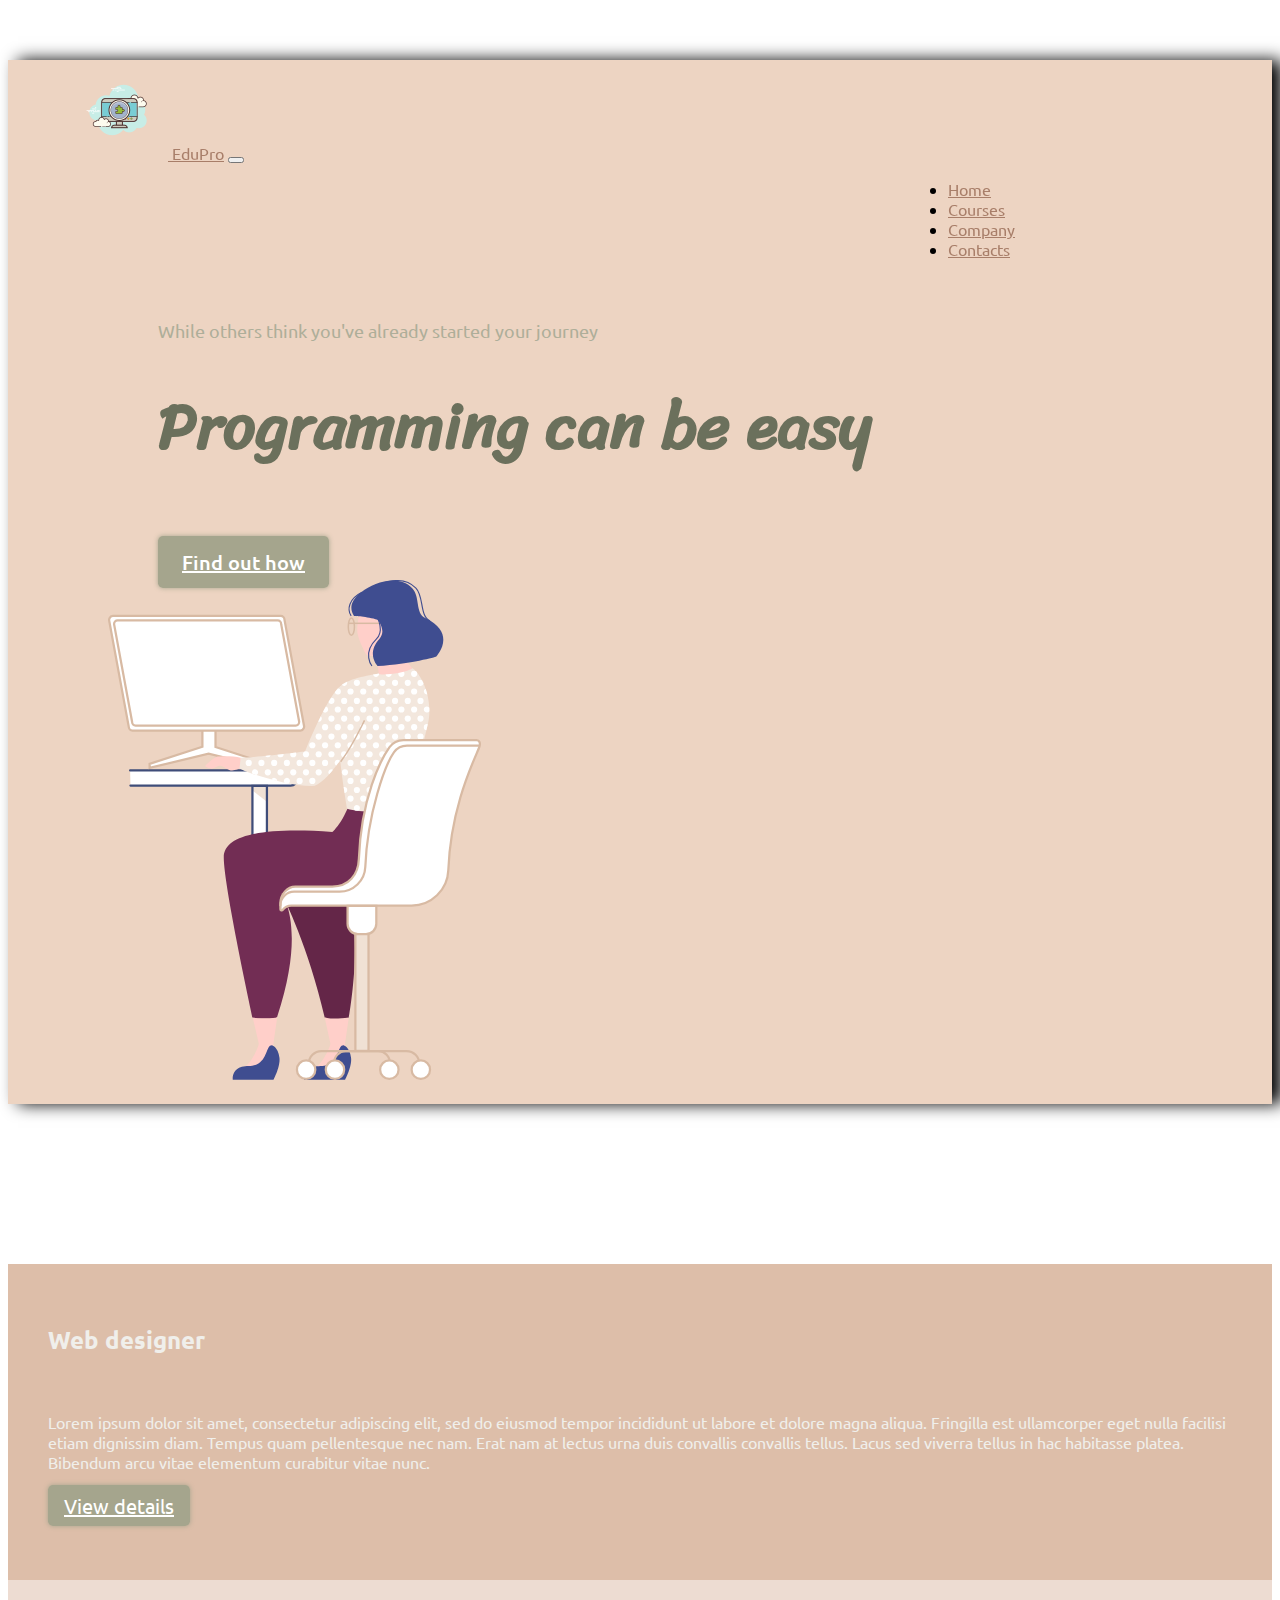
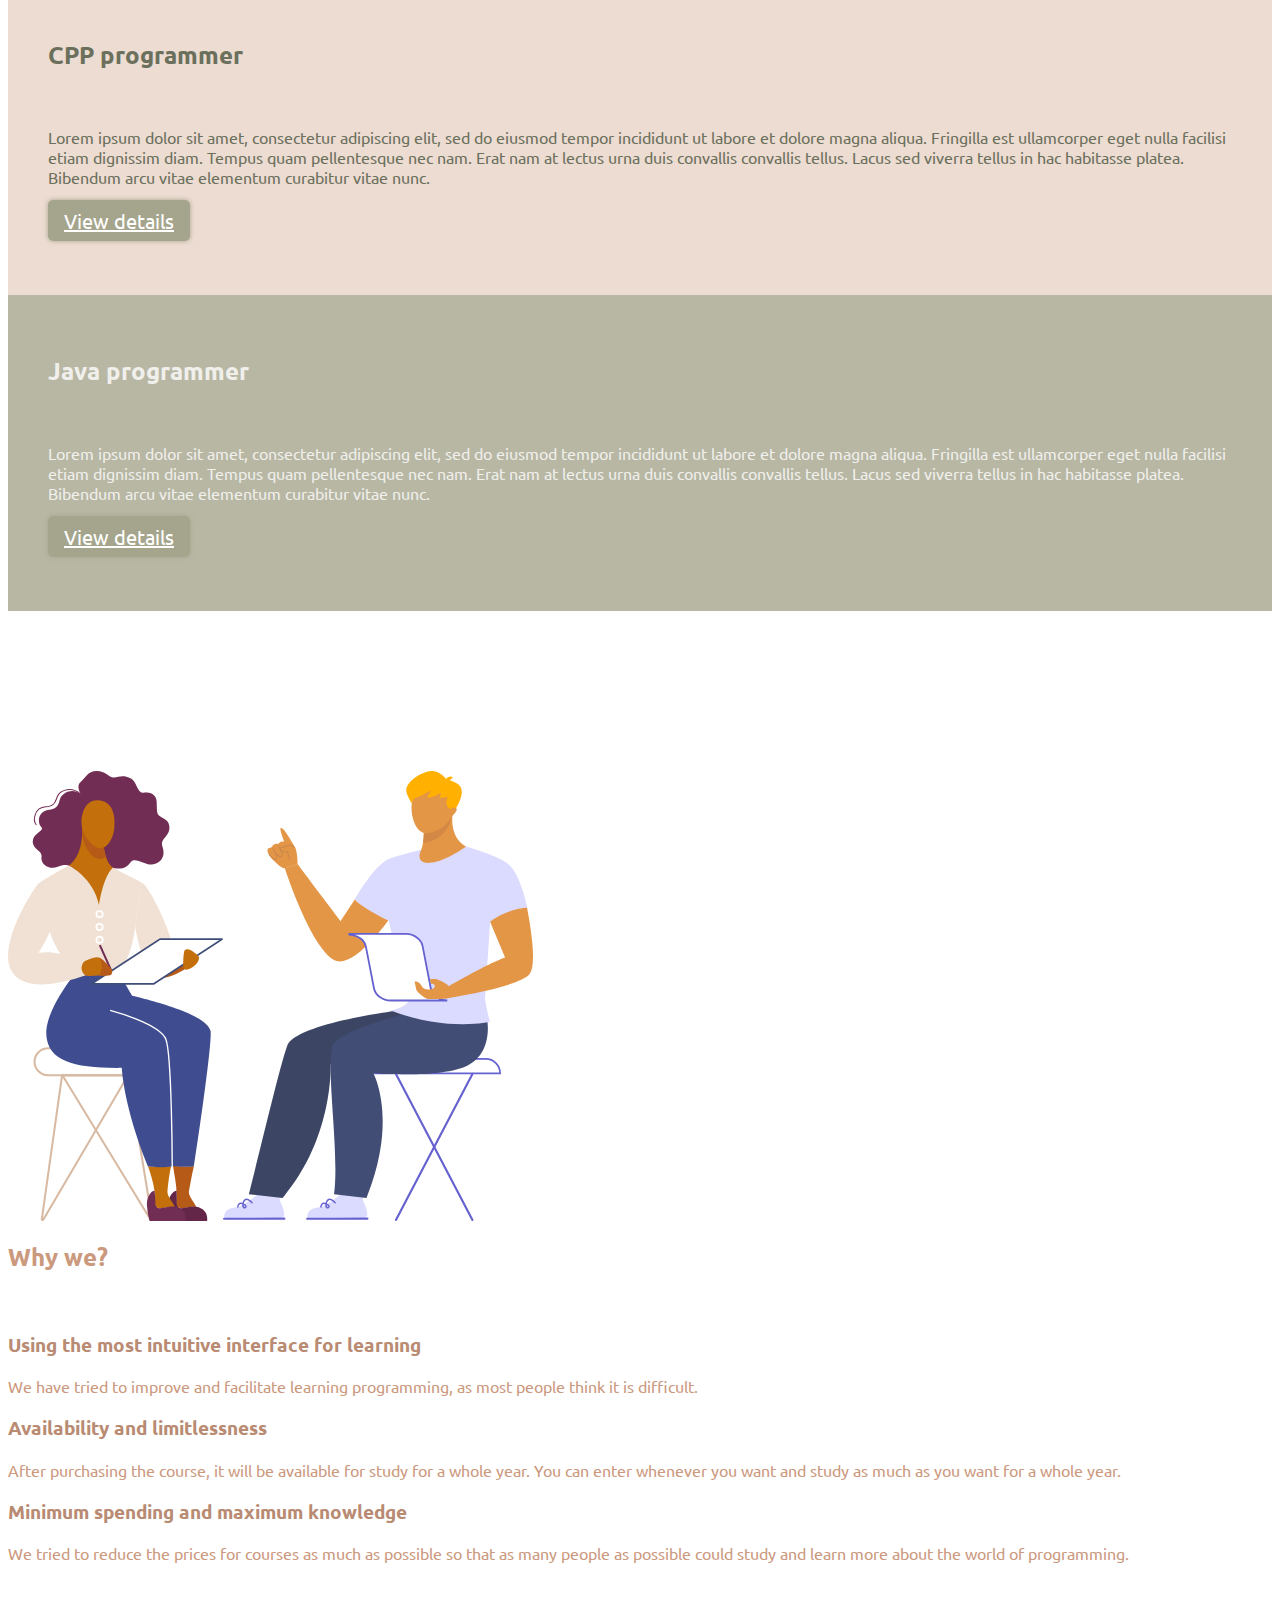
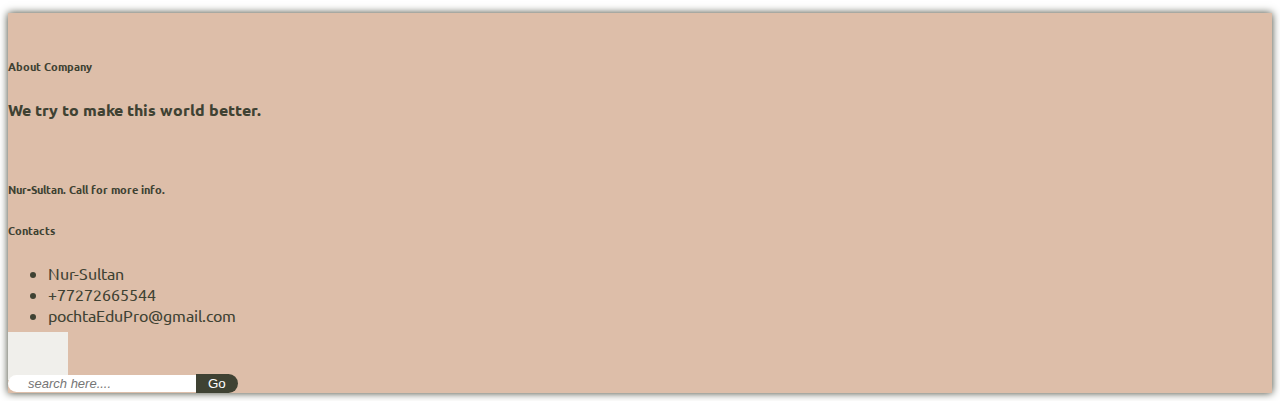
<file: index.html>
<!DOCTYPE html>
<html lang="en" dir="ltr">
<head>
  <meta charset="utf-8">
  <title>EduPro</title>
  <link rel="icon" href="icon.png" >
  <link rel="stylesheet" href="css/style.css">

  <!-- Fonts -->
  <link rel="preconnect" href="https://fonts.gstatic.com">
  <link href="https://fonts.googleapis.com/css2?family=Ubuntu:ital,wght@0,300;0,400;0,500;1,300&display=swap" rel="stylesheet">
  <link rel="preconnect" href="https://fonts.gstatic.com">
  <link href="https://fonts.googleapis.com/css2?family=Sriracha&display=swap" rel="stylesheet">

  <!-- FontAwesome -->
  <link rel="stylesheet" href="https://use.fontawesome.com/releases/v5.15.2/css/all.css" integrity="sha384-vSIIfh2YWi9wW0r9iZe7RJPrKwp6bG+s9QZMoITbCckVJqGCCRhc+ccxNcdpHuYu" crossorigin="anonymous">

  <!-- Bootstrap -->
  <link href="https://cdn.jsdelivr.net/npm/bootstrap@5.0.0-beta1/dist/css/bootstrap.min.css" rel="stylesheet" integrity="sha384-giJF6kkoqNQ00vy+HMDP7azOuL0xtbfIcaT9wjKHr8RbDVddVHyTfAAsrekwKmP1" crossorigin="anonymous">
</head>
  <body>


      <!-- Navigation bar -->
      <nav class="navbar navbar-expand-lg fixed-top bg-white">
       <a class="navbar-brand" href="#top" style="color:#a87e69;"><img src="images/icon1.png" alt="icon"> EduPro</a>
       <button class="navbar-toggler" type="button" data-toggle="collapse" data-target="#navbarSupportedContent" aria-controls="navbarSupportedContent" aria-expanded="false" aria-label="Toggle navigation">
        <span class="navbar-toggler-icon"></span>
       </button>
        <div class="collapse navbar-collapse" id="navbarSupportedContent">
          <ul class="navbar-nav ml-auto">
              <li class="nav-item">
                  <a class="nav-link" href="#top">Home</a>
              </li>
              <li class="nav-item">
                  <a class="nav-link" href="#Products">Courses</a>
              </li>
              <li class="nav-item">
                  <a class="nav-link" href="#Company">Company</a>
              </li>
              <li class="nav-item">
                  <a class="nav-link" href="#Contacts">Contacts</a>
              </li>
          </ul>
        </div>
      </nav>


  <!-- First container-Home -->
 <section id="top">
  <div class="container-fluid">
    <div class="row">
      <div class="col-lg-6">
        <div class="info">
          <div class="words"><p style="color:#aeae99;">While others think you've already started your journey</p></div>
          <div class="words1"><h1>Programming can be easy</h1></div>
          <br>
          <a class="btn1" href="#Company" role="button">Find out how</a>
        </div>
      </div>
      <div class="col-lg-6"><img src="images/character.svg" alt="woman"></div>
    </div>
  </div>
  </section>


  <!-- container-Products -->
  <section id="Products">
    <div class="container-fluid">
      <div class="row">
        <div class="col-md-4 a">
          <h2>Web designer</h2>
          <br>
          <p>Lorem ipsum dolor sit amet, consectetur adipiscing elit,
            sed do eiusmod tempor incididunt ut labore et dolore magna aliqua.
            Fringilla est ullamcorper eget nulla facilisi etiam dignissim diam.
            Tempus quam pellentesque nec nam. Erat nam at lectus urna duis convallis convallis tellus.
            Lacus sed viverra tellus in hac habitasse platea. Bibendum arcu vitae elementum curabitur vitae nunc.
          </p>
          <p>
               <a class="btn2" href="webdes.html" role="button" target="_blank">View details</a>
          </p>
        </div>
        <div class="col-md-4 b">
          <h2>CPP programmer</h2>
          <br>
          <p>Lorem ipsum dolor sit amet, consectetur adipiscing elit,
            sed do eiusmod tempor incididunt ut labore et dolore magna aliqua.
            Fringilla est ullamcorper eget nulla facilisi etiam dignissim diam.
            Tempus quam pellentesque nec nam. Erat nam at lectus urna duis convallis convallis tellus.
            Lacus sed viverra tellus in hac habitasse platea. Bibendum arcu vitae elementum curabitur vitae nunc.
          </p>
          <p>
               <a class="btn2" href="cpp.html" role="button" target="_blank">View details</a>
          </p>
        </div>
        <div class="col-md-4 c">
          <h2>Java programmer</h2>
          <br>
          <p>Lorem ipsum dolor sit amet, consectetur adipiscing elit,
            sed do eiusmod tempor incididunt ut labore et dolore magna aliqua.
            Fringilla est ullamcorper eget nulla facilisi etiam dignissim diam.
            Tempus quam pellentesque nec nam. Erat nam at lectus urna duis convallis convallis tellus.
            Lacus sed viverra tellus in hac habitasse platea. Bibendum arcu vitae elementum curabitur vitae nunc.
          </p>
          <p>
               <a class="btn2" href="java.html" role="button" target="_blank">View details</a>
          </p>
        </div>
     </div>
   </div>
  </section>


  <!-- container-Company -->
  <section id="Company">
      <div class="container">
        <div class="row">
          <div class="col-lg-6">
            <div class="images">
              <img src="images/character 21.svg" alt="woman">
              <img src="images/character 2.svg" alt="man">
            </div>
          </div>
          <div class="col-lg-6">
            <h2>Why we?</h2>
            <br>
            <h3>Using the most intuitive interface for learning</h3>
            <p class="pp">We have tried to improve and facilitate learning programming, as most people think it is difficult.</p>
            <h3>Availability and limitlessness</h3>
            <p class="pp">After purchasing the course, it will be available for study for a whole year. You can enter whenever you want and study as much as you want for a whole year.</p>
            <h3>Minimum spending and maximum knowledge</h3>
            <p class="pp">We tried to reduce the prices for courses as much as possible so that as many people as possible could study and learn more about the world of programming.</p>
          </div>
        </div>
      </div>
  </section>


  <!--footer-container-Contacts -->
  <section id="Contacts">
    <div class="container">
   <div class="row">
      <div class="col-md-6">
          <h6> About Company</h6>
          <p style="font-weight:bold">We try to make this world better.</p>
          <br>
          <h6>Nur-Sultan. Call for more info.</h6>
       </div>
       <div class="col-md-6">
         <div class="row">
            <div class="col-md-6 px-4">
               <h6>Contacts</h6>
               <div class="row ">
                  <div class="col-md-4">
                     <ul>
                        <li><i class="fas fa-street-view"></i> Nur-Sultan</li>
                        <li><i class="fas fa-phone"></i> +77272665544</li>
                        <li><i class="fas fa-envelope-open-text"></i> pochtaEduPro@gmail.com</li>
                     </ul>
                  </div>
               </div>
            </div>
            <div class="col-md-6 ">
               <div class="social">
                  <a href="https://www.instagram.com/ibr.agimova/?hl=ru" target="_blank"><i class="fab fa-instagram"></i></a>
                  <a href="https://vk.com/1bragimova" target="_blank"><i class="fab fa-vk"></i></a>
               </div>
               <form class="form-footer my-3">
                  <input type="text"  placeholder="search here...." name="search">
                  <input type="button" value="Go" >
               </form>
            </div>
          </div>
        </div>
      </div>
     </div>
  </section>


  </body>
</html>
<!-- <a href="https://storyset.com/web">Illustration by Freepik Storyset</a> -->
<!-- wireframe: https://balsamiq.cloud/s93kh5d/phizh9n -->
</file>
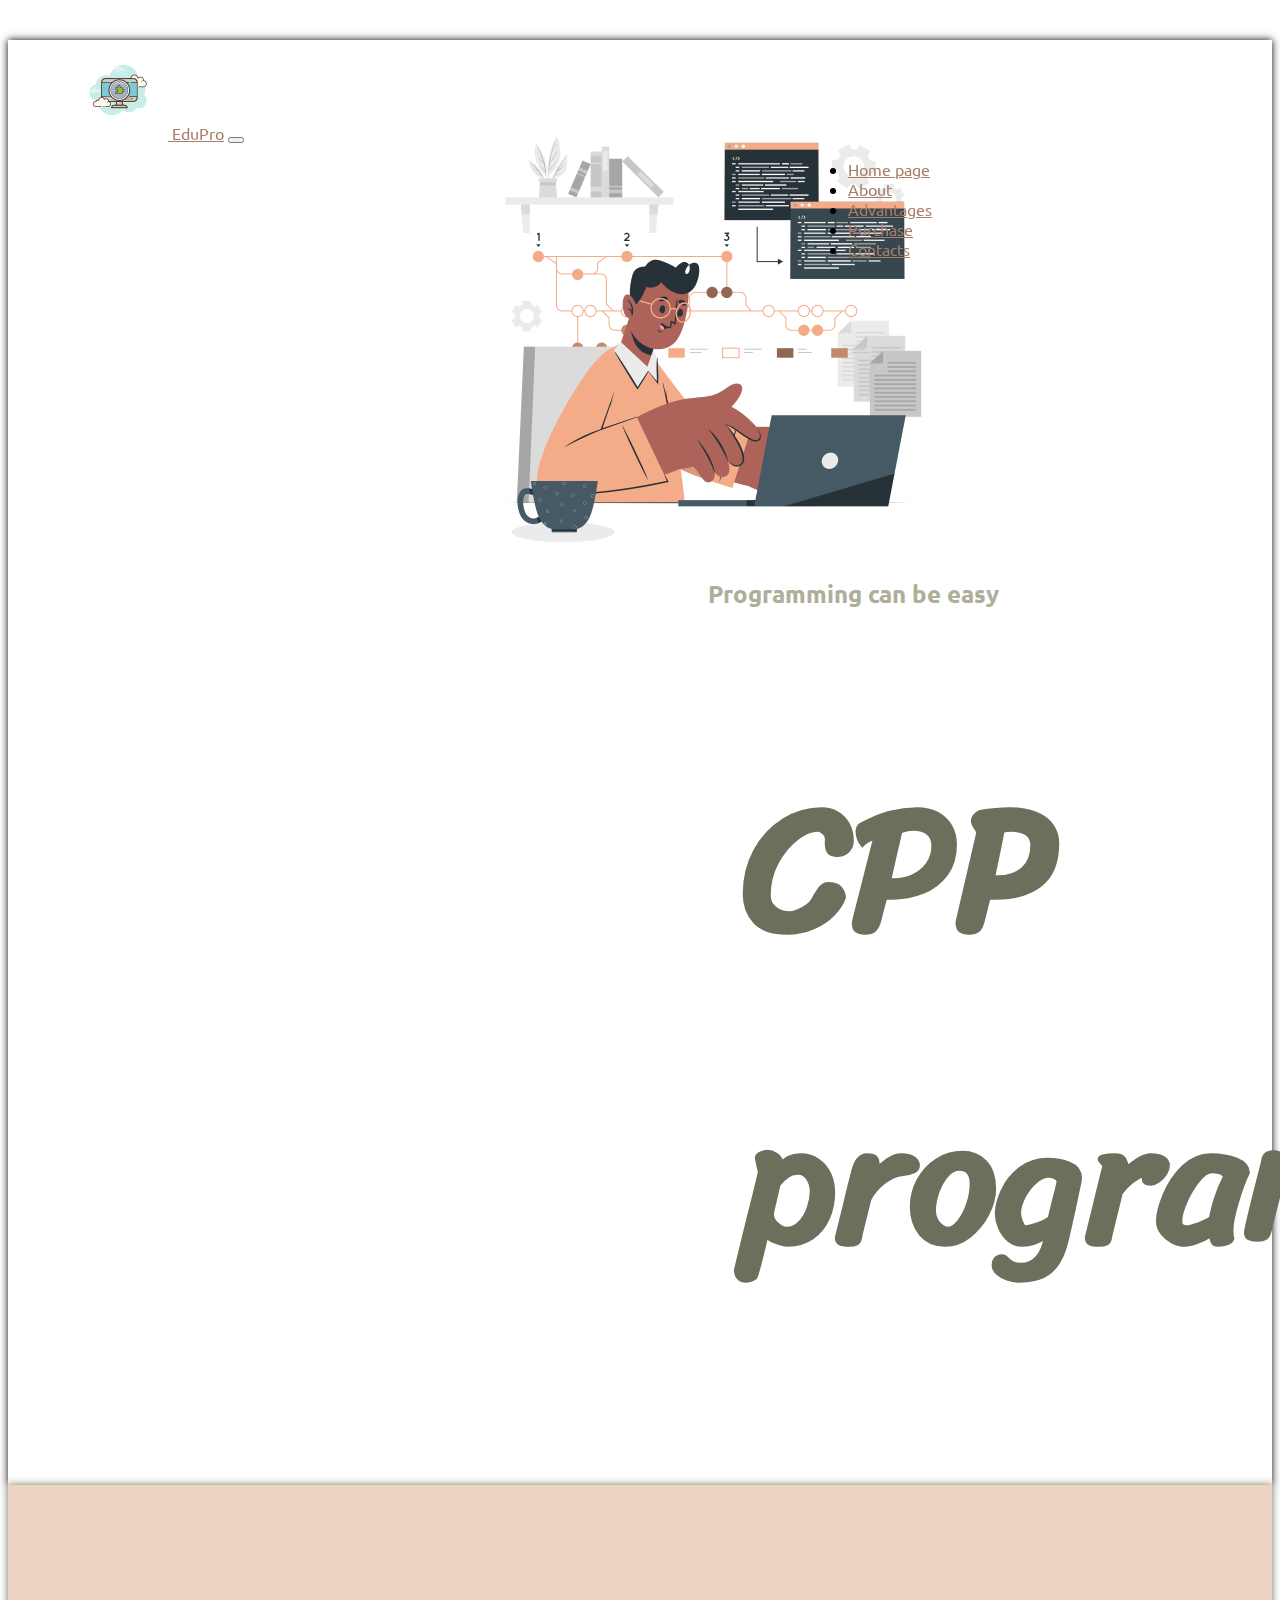
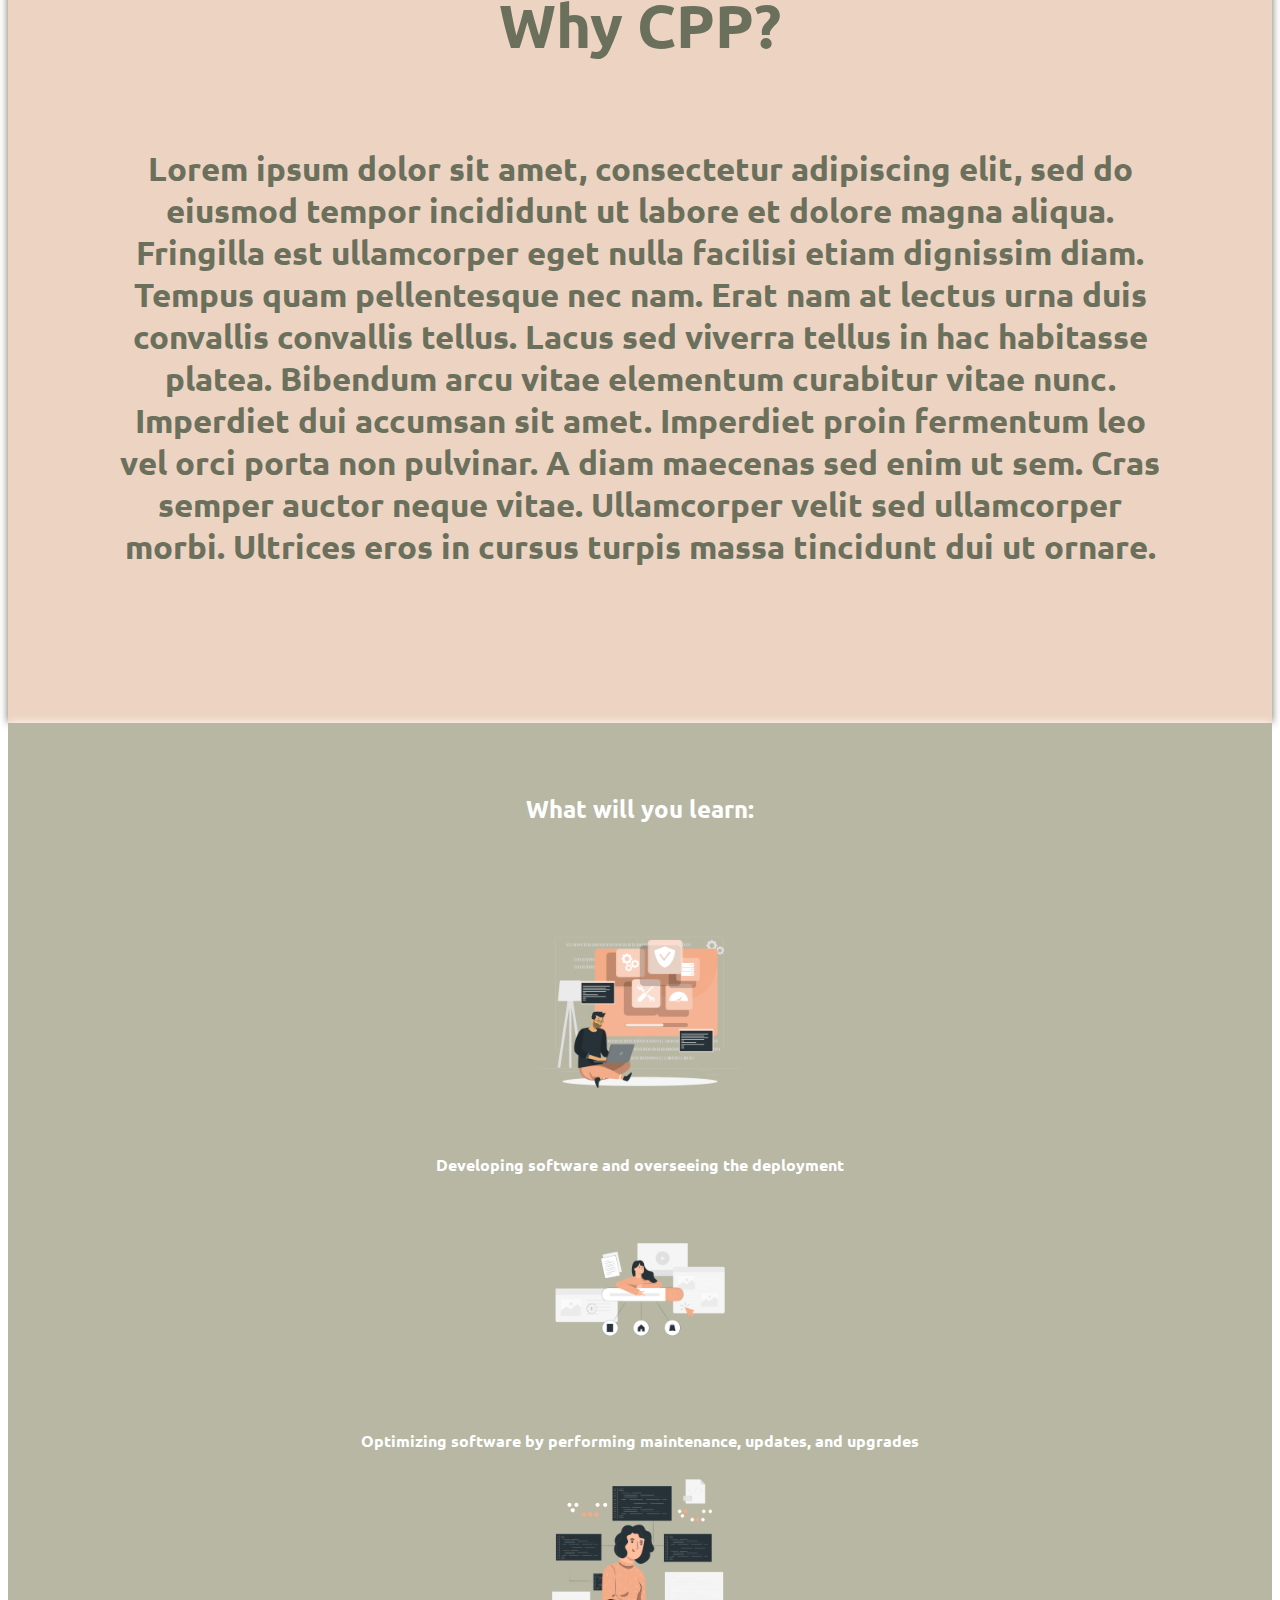
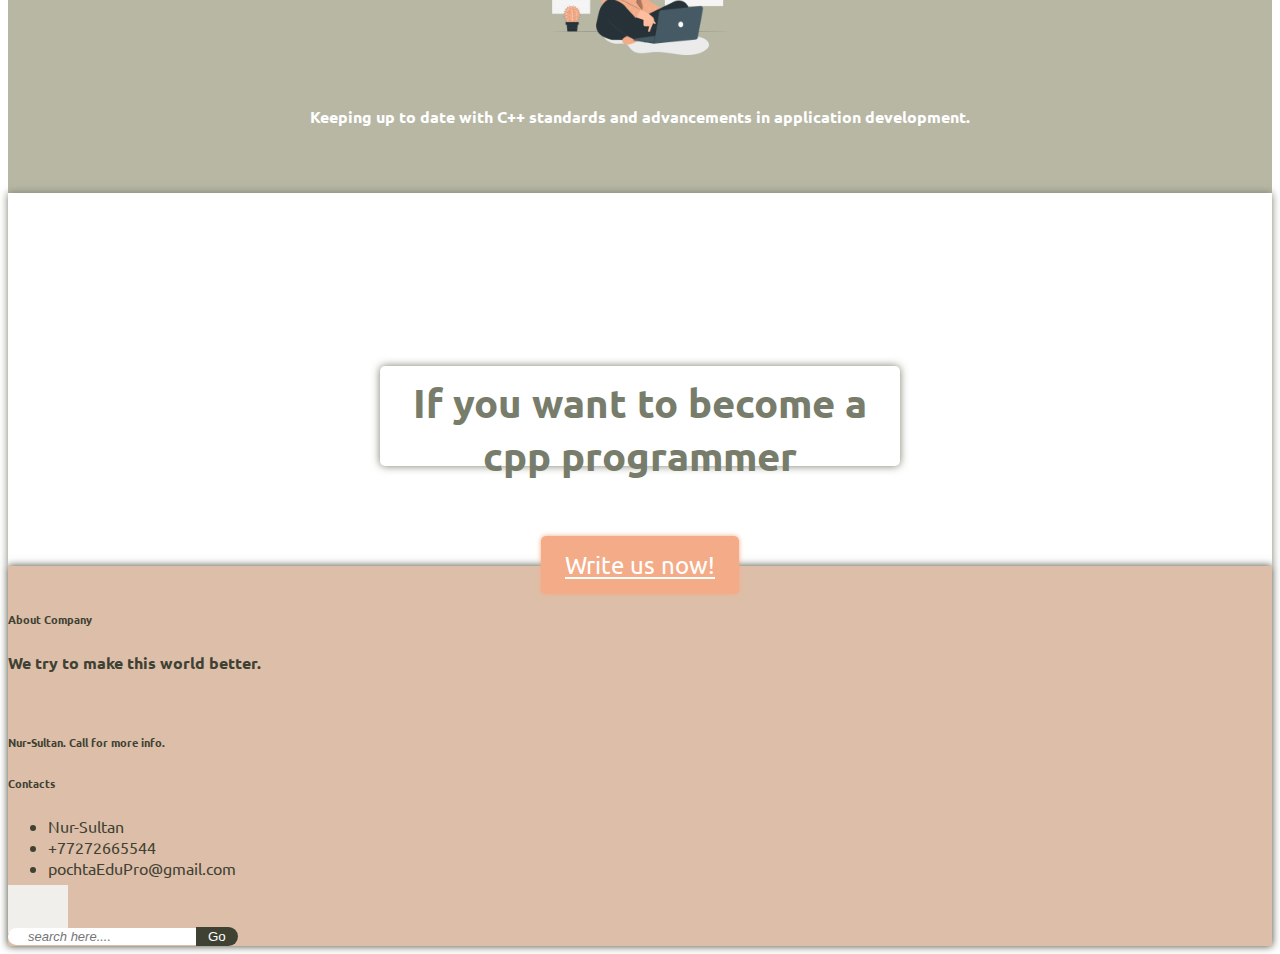
<file: cpp.html>
<!DOCTYPE html>
<html lang="en" dir="ltr">
  <head>
    <meta charset="utf-8">
    <title>EduProCPP</title>
    <link rel="icon" href="images/icon.png" >
    <link rel="stylesheet" href="css/cpp.css">

    <!-- Fonts -->
    <link rel="preconnect" href="https://fonts.gstatic.com">
    <link href="https://fonts.googleapis.com/css2?family=Ubuntu:ital,wght@0,300;0,400;0,500;1,300&display=swap" rel="stylesheet">
    <link rel="preconnect" href="https://fonts.gstatic.com">
    <link href="https://fonts.googleapis.com/css2?family=Sriracha&display=swap" rel="stylesheet">
    <link rel="preconnect" href="https://fonts.gstatic.com">
    <link href="https://fonts.googleapis.com/css2?family=Martel:wght@200;400;700;800&display=swap" rel="stylesheet">

    <!-- FontAwesome -->
    <link rel="stylesheet" href="https://use.fontawesome.com/releases/v5.15.2/css/all.css" integrity="sha384-vSIIfh2YWi9wW0r9iZe7RJPrKwp6bG+s9QZMoITbCckVJqGCCRhc+ccxNcdpHuYu" crossorigin="anonymous">

    <!-- Bootstrap -->
    <link href="https://cdn.jsdelivr.net/npm/bootstrap@5.0.0-beta1/dist/css/bootstrap.min.css" rel="stylesheet" integrity="sha384-giJF6kkoqNQ00vy+HMDP7azOuL0xtbfIcaT9wjKHr8RbDVddVHyTfAAsrekwKmP1" crossorigin="anonymous">
  </head>
  <body>


    <!-- Navigation bar -->
    <nav class="navbar navbar-expand-lg fixed-top bg-white">
       <a class="navbar-brand" href="index.html#top" style="color:#a87e69;" target="_blank"><img src="images/icon1.png" alt="icon"> EduPro</a>
       <button class="navbar-toggler" type="button" data-toggle="collapse" data-target="#navbarSupportedContent" aria-controls="navbarSupportedContent" aria-expanded="false" aria-label="Toggle navigation">
         <span class="navbar-toggler-icon"></span>
       </button>
       <div class="collapse navbar-collapse" id="navbarSupportedContent">
          <ul class="navbar-nav ml-auto">
              <li class="nav-item">
                  <a class="nav-link" href="index.html#top" target="_blank">Home page</a>
              </li>
              <li class="nav-item">
                  <a class="nav-link" href="#maininfo">About</a>
              </li>
              <li class="nav-item">
                  <a class="nav-link" href="#learning">Advantages</a>
              </li>
              <li class="nav-item">
                  <a class="nav-link" href="#buy">Purchase</a>
              </li>
              <li class="nav-item">
                  <a class="nav-link" href="#Contacts">Contacts</a>
              </li>
          </ul>
      </div>
   </nav>


<!-- First container-top -->
<section id="top">
    <div class="container-fluid">
      <div class="row">
        <div class="col-lg">
          <img src="images/cpp.png" alt="woman" class="img1">
          <div class="info">
            <div class="words"><p style="color:#aeae99;">Programming can be easy</p></div>
            <div class="words1"><h1>CPP programmer</h1></div>
          </div>
        </div>
      </div>
    </div>
</section>


<!-- container info -->
<section id="maininfo">
  <div class="container-fluid">
      <center>
        <h2 style="padding-bottom:30px;">Why CPP?</h2>
        <h5>Lorem ipsum dolor sit amet, consectetur adipiscing elit,
          sed do eiusmod tempor incididunt ut labore et dolore magna aliqua.
          Fringilla est ullamcorper eget nulla facilisi etiam dignissim diam.
          Tempus quam pellentesque nec nam. Erat nam at lectus urna duis convallis convallis tellus.
          Lacus sed viverra tellus in hac habitasse platea. Bibendum arcu vitae elementum curabitur vitae nunc.
          Imperdiet dui accumsan sit amet. Imperdiet proin fermentum leo vel orci porta non pulvinar.
          A diam maecenas sed enim ut sem. Cras semper auctor neque vitae. Ullamcorper velit sed ullamcorper morbi.
          Ultrices eros in cursus turpis massa tincidunt dui ut ornare.</h5>
      </center>
    </div>
  </section>


    <!-- third section -->
    <section id="learning">
      <div class="container-fluid">
        <center><h2 style="padding-bottom:20px;">What will you learn:</h2></center>
        <div class="row">
          <div class="col-md-4 a">
            <center>
              <img src="images/ddc.png" alt="icon" style="height: 200px;">
              <p style="padding-top:20px;">Developing software and overseeing the deployment</p>
            </center>
          </div>
          <div class="col-md-4 b">
            <center>
              <img src="images/dd1c.png" alt="icon" style="height: 200px;">
              <p style="padding-top:20px;">Optimizing software by performing maintenance, updates, and upgrades</p>
            </center>
          </div>
          <div class="col-md-4 c">
            <center>
              <img src="images/dd2c.png" alt="icon" style="height: 200px;">
              <p style="padding-top:20px;">Keeping up to date with C++ standards and advancements in application development.</p>
            </center>
          </div>
        </div>
      </div>
    </section>


  <!-- fourth container -->
  <section id="buy">
    <div class="container-fluid">
      <center>
        <div class="process">
          <h4 style="padding-top:10px;">If you want to become a cpp programmer</h4>
          <a class="btn1" href="formpage.html" role="button" target="_blank">Write us now!</a>
          </div>
      </center>
    </div>
  </section>


<!--footer-container-Contacts -->
  <section id="Contacts">
    <div class="container">
   <div class="row">
      <div class="col-md-6">
               <h6> About Company</h6>
               <p>We try to make this world better.</p>
               <br>
               <h6>Nur-Sultan. Call for more info.</h6>
            </div>
      <div class="col-md-6">
         <div class="row">
            <div class="col-md-6 px-4">
               <h6>Contacts</h6>
               <div class="row ">
                  <div class="col-md-4">
                     <ul>
                        <li><i class="fas fa-street-view"></i> Nur-Sultan</li>
                        <li><i class="fas fa-phone"></i> +77272665544</li>
                        <li><i class="fas fa-envelope-open-text"></i> pochtaEduPro@gmail.com</li>
                     </ul>
                  </div>
               </div>
            </div>
            <div class="col-md-6 ">
               <div class="social">
                  <a href="https://www.instagram.com/ibr.agimova/?hl=ru" target="_blank"><i class="fab fa-instagram"></i></a>
                  <a href="https://vk.com/1bragimova" target="_blank"><i class="fab fa-vk"></i></a>
               </div>
               <form class="form-footer my-3">
                  <input type="text"  placeholder="search here...." name="search">
                  <input type="button" value="Go" >
               </form>
            </div>
          </div>
        </div>
      </div>
     </div>
  </section>


  </body>
</html>
</file>
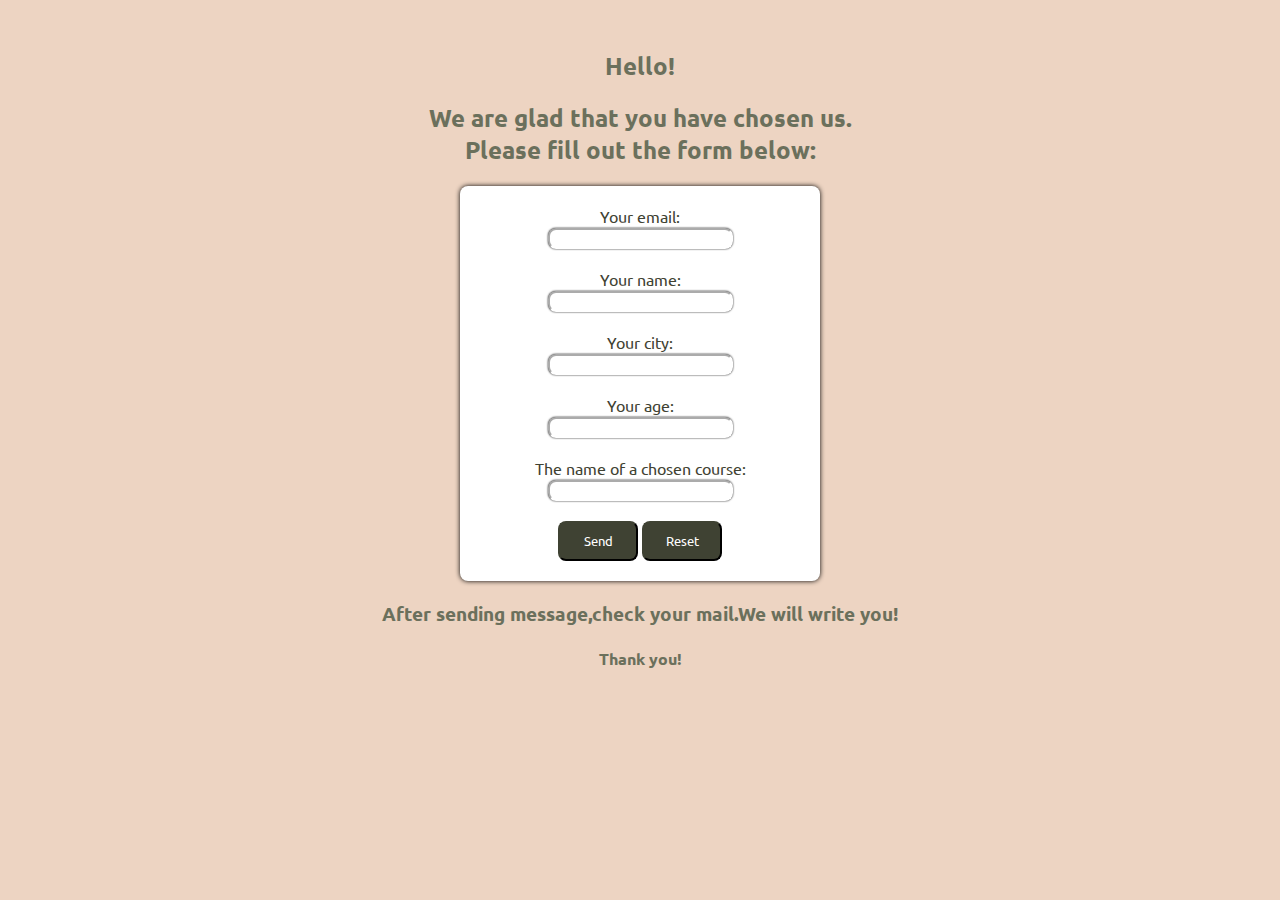
<file: formpage.html>
<!DOCTYPE html>
<html lang="en" dir="ltr">
  <head>
    <meta charset="utf-8">
    <title>EduProContact</title>
    <link rel="icon" href="images/icon.png" >
    <link rel="stylesheet" href="css/formpagestyle.css">

    <!-- Fonts -->
    <link rel="preconnect" href="https://fonts.gstatic.com">
    <link href="https://fonts.googleapis.com/css2?family=Ubuntu:ital,wght@0,300;0,400;0,500;1,300&display=swap" rel="stylesheet">
    <link rel="preconnect" href="https://fonts.gstatic.com">
    <link href="https://fonts.googleapis.com/css2?family=Sriracha&display=swap" rel="stylesheet">

    <!-- FontAwesome -->
    <link rel="stylesheet" href="https://use.fontawesome.com/releases/v5.15.2/css/all.css" integrity="sha384-vSIIfh2YWi9wW0r9iZe7RJPrKwp6bG+s9QZMoITbCckVJqGCCRhc+ccxNcdpHuYu" crossorigin="anonymous">

    <!-- Bootstrap -->
    <link href="https://cdn.jsdelivr.net/npm/bootstrap@5.0.0-beta1/dist/css/bootstrap.min.css" rel="stylesheet" integrity="sha384-giJF6kkoqNQ00vy+HMDP7azOuL0xtbfIcaT9wjKHr8RbDVddVHyTfAAsrekwKmP1" crossorigin="anonymous">
  </head>
  <body class="body">

    <!-- Header  -->
      <h2 style="text-align: center">Hello!</h2>
      <h2 style="text-align: center">We are glad that you have chosen us.
      <br>Please fill out the form below:</h2>

    <!-- Form -->
      <center>
        <div class="form">
          <form action="mailto:ibragimovaaa177@gmail.com" target="_parent" method="post" enctype="text/plain" style="text-align: center">
            <label for="">Your email:</label><br>
            <input type="email" value="" required><br><br>
            <label for="">Your name:</label><br>
            <input type ="text" name="Hi my name is " value="" required><br><br>
            <label for="">Your city:</label><br>
            <input type ="text" name="That is my city: " value="" required><br><br>
            <label for="">Your age:</label><br>
            <input type ="text" name="That is my age:  " value="" required><br><br>
            <label for="">The name of a chosen course:</label><br>
            <input type ="text" name="Course:  " value="" required><br><br>
            <input type="submit" value="Send">
            <input type="reset" value="Reset">
          </form>
        </div>
      </center>
      <center style="margin-top:20px;">
          <h3>After sending message,check your mail.We will write you!</h3>
          <h4>Thank you!</h4>
      </center>
  </body>
</html>
</file>
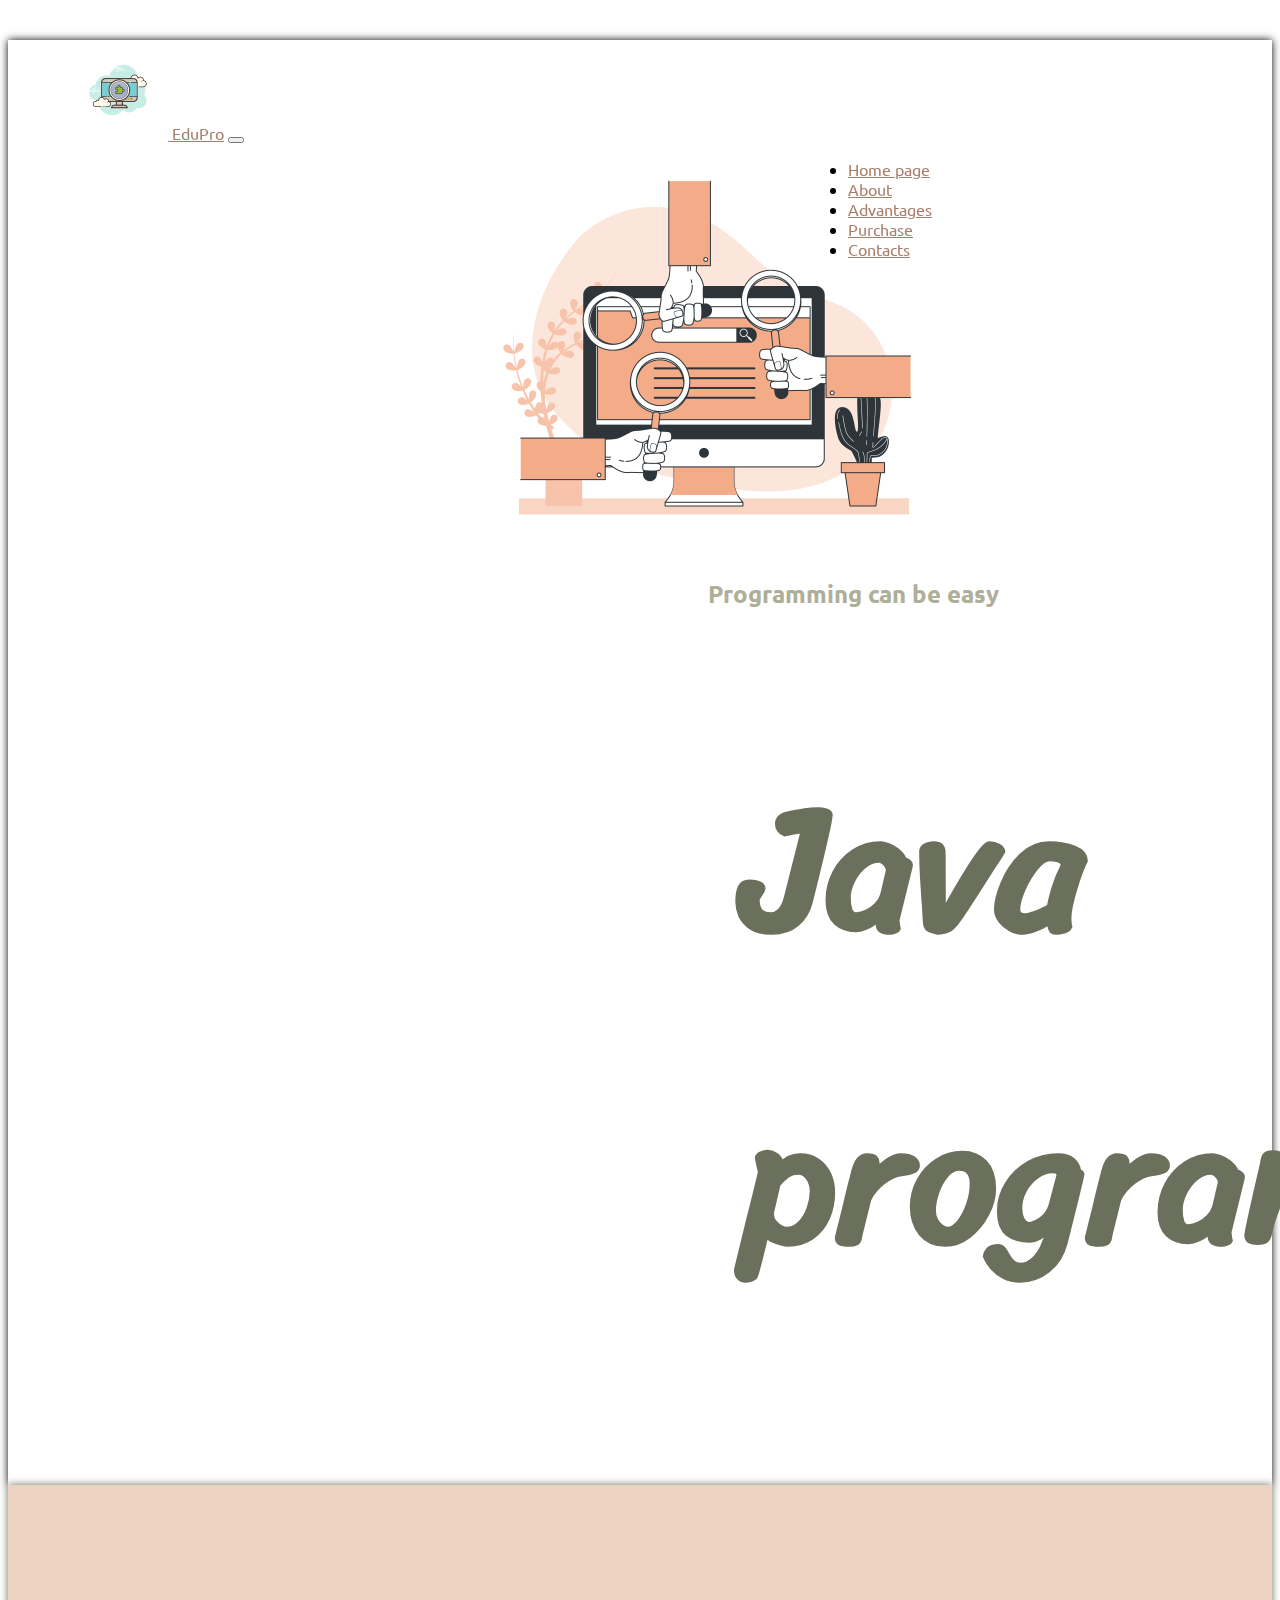
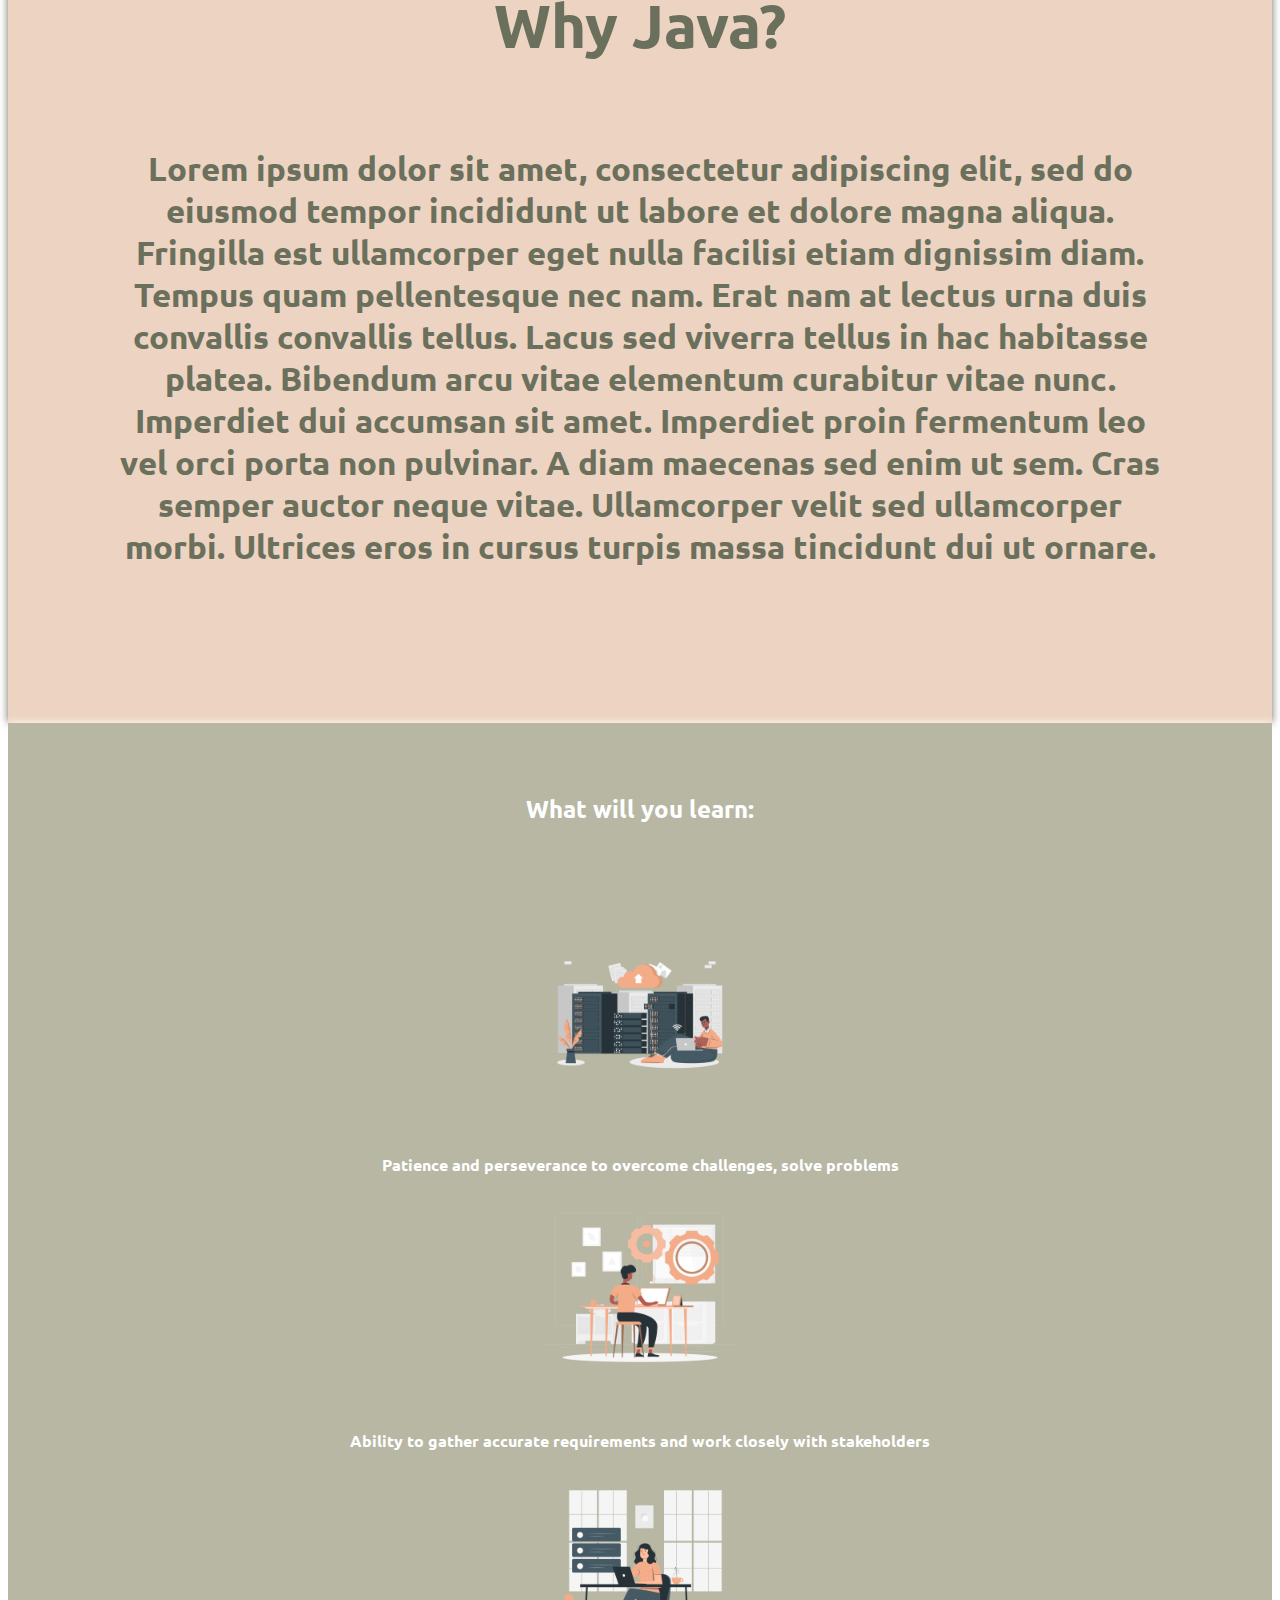
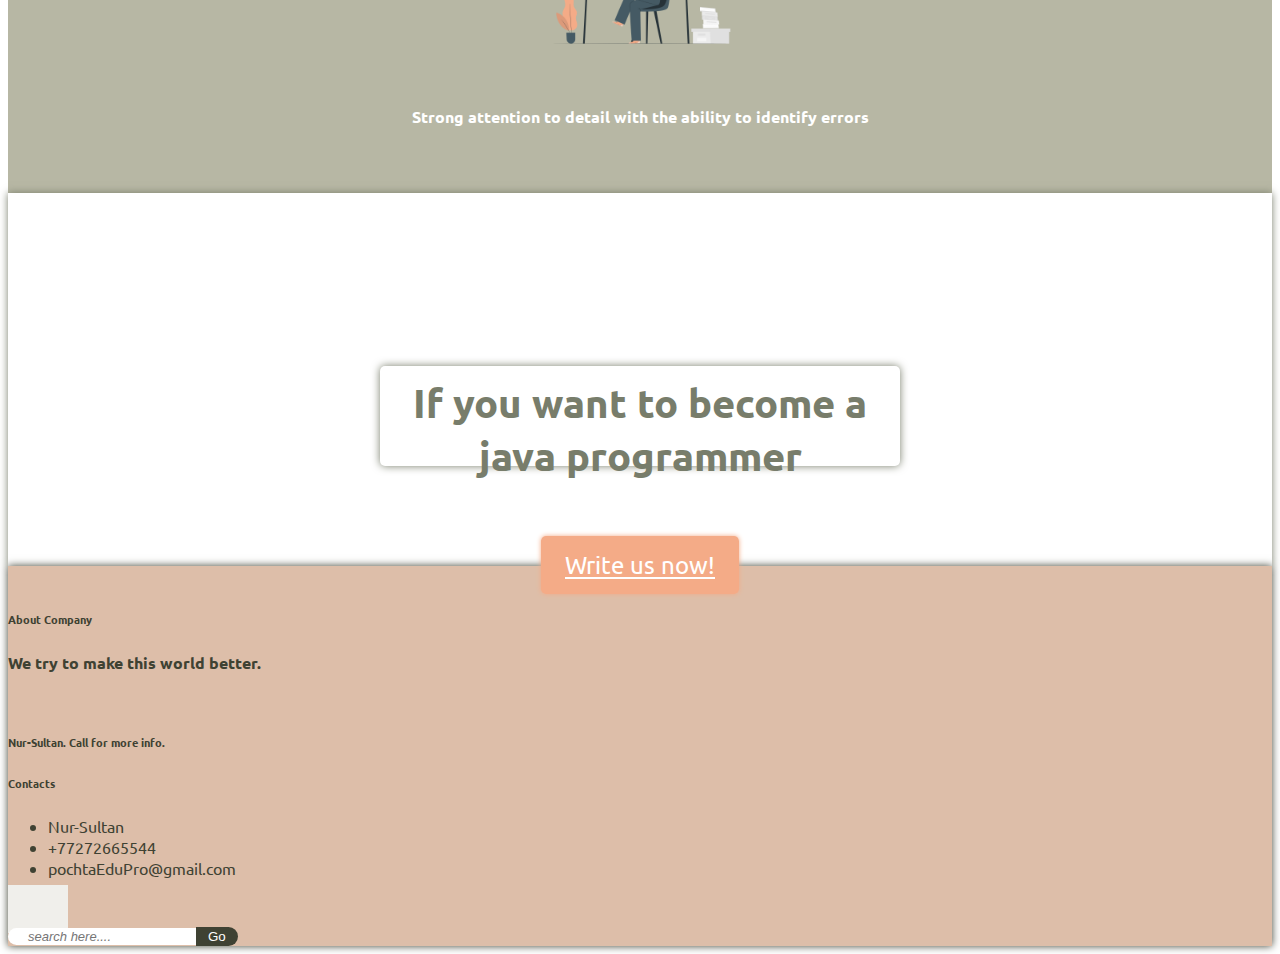
<file: java.html>
<!DOCTYPE html>
<html lang="en" dir="ltr">
  <head>
    <meta charset="utf-8">
    <title>EduProJava</title>
    <link rel="icon" href="images/icon.png" >
    <link rel="stylesheet" href="css/java.css">

    <!-- Fonts -->
    <link rel="preconnect" href="https://fonts.gstatic.com">
    <link href="https://fonts.googleapis.com/css2?family=Ubuntu:ital,wght@0,300;0,400;0,500;1,300&display=swap" rel="stylesheet">
    <link rel="preconnect" href="https://fonts.gstatic.com">
    <link href="https://fonts.googleapis.com/css2?family=Sriracha&display=swap" rel="stylesheet">
    <link rel="preconnect" href="https://fonts.gstatic.com">
    <link href="https://fonts.googleapis.com/css2?family=Martel:wght@200;400;700;800&display=swap" rel="stylesheet">

    <!-- FontAwesome -->
    <link rel="stylesheet" href="https://use.fontawesome.com/releases/v5.15.2/css/all.css" integrity="sha384-vSIIfh2YWi9wW0r9iZe7RJPrKwp6bG+s9QZMoITbCckVJqGCCRhc+ccxNcdpHuYu" crossorigin="anonymous">

    <!-- Bootstrap -->
    <link href="https://cdn.jsdelivr.net/npm/bootstrap@5.0.0-beta1/dist/css/bootstrap.min.css" rel="stylesheet" integrity="sha384-giJF6kkoqNQ00vy+HMDP7azOuL0xtbfIcaT9wjKHr8RbDVddVHyTfAAsrekwKmP1" crossorigin="anonymous">
  </head>
  <body>


    <!-- Navigation bar -->
    <nav class="navbar navbar-expand-lg fixed-top bg-white">
       <a class="navbar-brand" href="index.html#top" style="color:#a87e69;" target="_blank"><img src="images/icon1.png" alt="icon"> EduPro</a>
       <button class="navbar-toggler" type="button" data-toggle="collapse" data-target="#navbarSupportedContent" aria-controls="navbarSupportedContent" aria-expanded="false" aria-label="Toggle navigation">
         <span class="navbar-toggler-icon"></span>
       </button>
       <div class="collapse navbar-collapse" id="navbarSupportedContent">
          <ul class="navbar-nav ml-auto">
              <li class="nav-item">
                  <a class="nav-link" href="index.html#top" target="_blank">Home page</a>
              </li>
              <li class="nav-item">
                  <a class="nav-link" href="#maininfo">About</a>
              </li>
              <li class="nav-item">
                  <a class="nav-link" href="#learning">Advantages</a>
              </li>
              <li class="nav-item">
                  <a class="nav-link" href="#buy">Purchase</a>
              </li>
              <li class="nav-item">
                  <a class="nav-link" href="#Contacts">Contacts</a>
              </li>
          </ul>
       </div>
   </nav>


<!-- First container-top -->
<section id="top">
    <div class="container-fluid">
      <div class="row">
        <div class="col-lg">
          <img src="images/java.png" alt="woman" class="img1">
          <div class="info">
            <div class="words"><p style="color:#aeae99;">Programming can be easy</p></div>
            <div class="words1"><h1>Java programmer</h1></div>
          </div>
        </div>
      </div>
    </div>
</section>


<!-- container info -->
<section id="maininfo">
  <div class="container-fluid">
    <center>
        <h2 style="padding-bottom:30px;">Why Java?</h2>
        <h5>Lorem ipsum dolor sit amet, consectetur adipiscing elit,
          sed do eiusmod tempor incididunt ut labore et dolore magna aliqua.
          Fringilla est ullamcorper eget nulla facilisi etiam dignissim diam.
          Tempus quam pellentesque nec nam. Erat nam at lectus urna duis convallis convallis tellus.
          Lacus sed viverra tellus in hac habitasse platea. Bibendum arcu vitae elementum curabitur vitae nunc.
          Imperdiet dui accumsan sit amet. Imperdiet proin fermentum leo vel orci porta non pulvinar.
          A diam maecenas sed enim ut sem. Cras semper auctor neque vitae. Ullamcorper velit sed ullamcorper morbi.
          Ultrices eros in cursus turpis massa tincidunt dui ut ornare.</h5>
    </center>
  </div>
</section>


    <!-- third section -->
    <section id="learning">
      <div class="container-fluid">
          <center><h2 style="padding-bottom:20px;">What will you learn:</h2></center>
          <div class="row">
              <div class="col-md-4 a">
                <center>
                  <img src="images/ddj.png" alt="icon" style="height: 200px;">
                  <p style="padding-top:20px;">Patience and perseverance to overcome challenges, solve problems</p>
                </center>
              </div>
              <div class="col-md-4 b">
                <center>
                  <img src="images/dd1j.png" alt="icon" style="height: 200px;">
                  <p style="padding-top:20px;">Ability to gather accurate requirements and work closely with stakeholders</p>
                </center>
             </div>
             <div class="col-md-4 c">
                <center>
                  <img src="images/dd2j.png" alt="icon" style="height: 200px;">
                  <p style="padding-top:20px;">Strong attention to detail with the ability to identify errors</p>
                </center>
            </div>
        </div>
      </div>
    </section>


  <!-- fourth container -->
  <section id="buy">
    <div class="container-fluid">
      <center>
        <div class="process">
          <h4 style="padding-top:10px;">If you want to become a java programmer</h4>
          <a class="btn1" href="formpage.html" role="button" target="_blank">Write us now!</a>
         </div>
      </center>
    </div>
  </section>


<!--footer-container-Contacts -->
  <section id="Contacts">
    <div class="container">
     <div class="row">
        <div class="col-md-6">
                 <h6> About Company</h6>
                 <p>We try to make this world better.</p>
                 <br>
                 <h6>Nur-Sultan. Call for more info.</h6>
        </div>
      <div class="col-md-6">
         <div class="row">
            <div class="col-md-6 px-4">
               <h6>Contacts</h6>
               <div class="row ">
                  <div class="col-md-4">
                     <ul>
                        <li><i class="fas fa-street-view"></i> Nur-Sultan</li>
                        <li><i class="fas fa-phone"></i> +77272665544</li>
                        <li><i class="fas fa-envelope-open-text"></i> pochtaEduPro@gmail.com</li>
                     </ul>
                  </div>
               </div>
            </div>
            <div class="col-md-6 ">
               <div class="social">
                  <a href="https://www.instagram.com/ibr.agimova/?hl=ru" target="_blank"><i class="fab fa-instagram"></i></a>
                  <a href="https://vk.com/1bragimova" target="_blank"><i class="fab fa-vk"></i></a>
               </div>
               <form class="form-footer my-3">
                  <input type="text"  placeholder="search here...." name="search">
                  <input type="button" value="Go" >
               </form>
            </div>
          </div>
        </div>
      </div>
     </div>
  </section>


  </body>
</html>
</file>
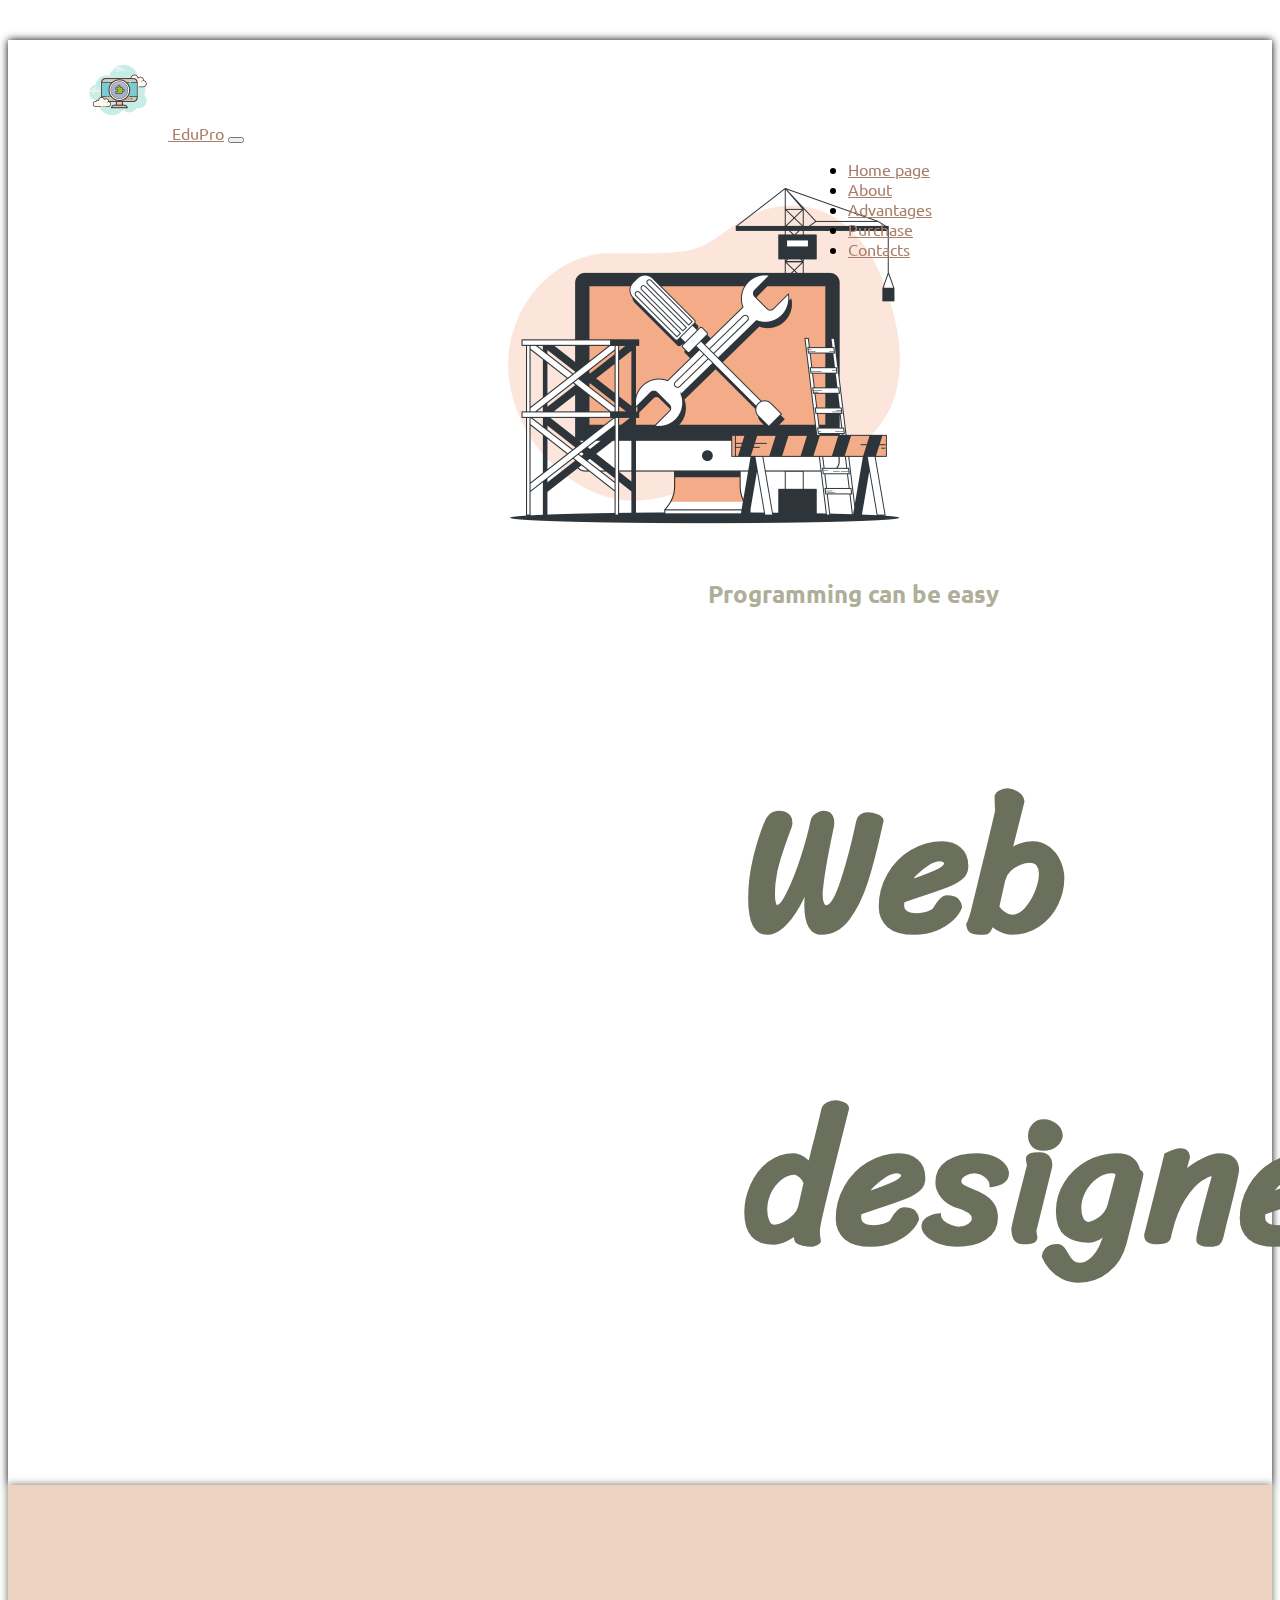
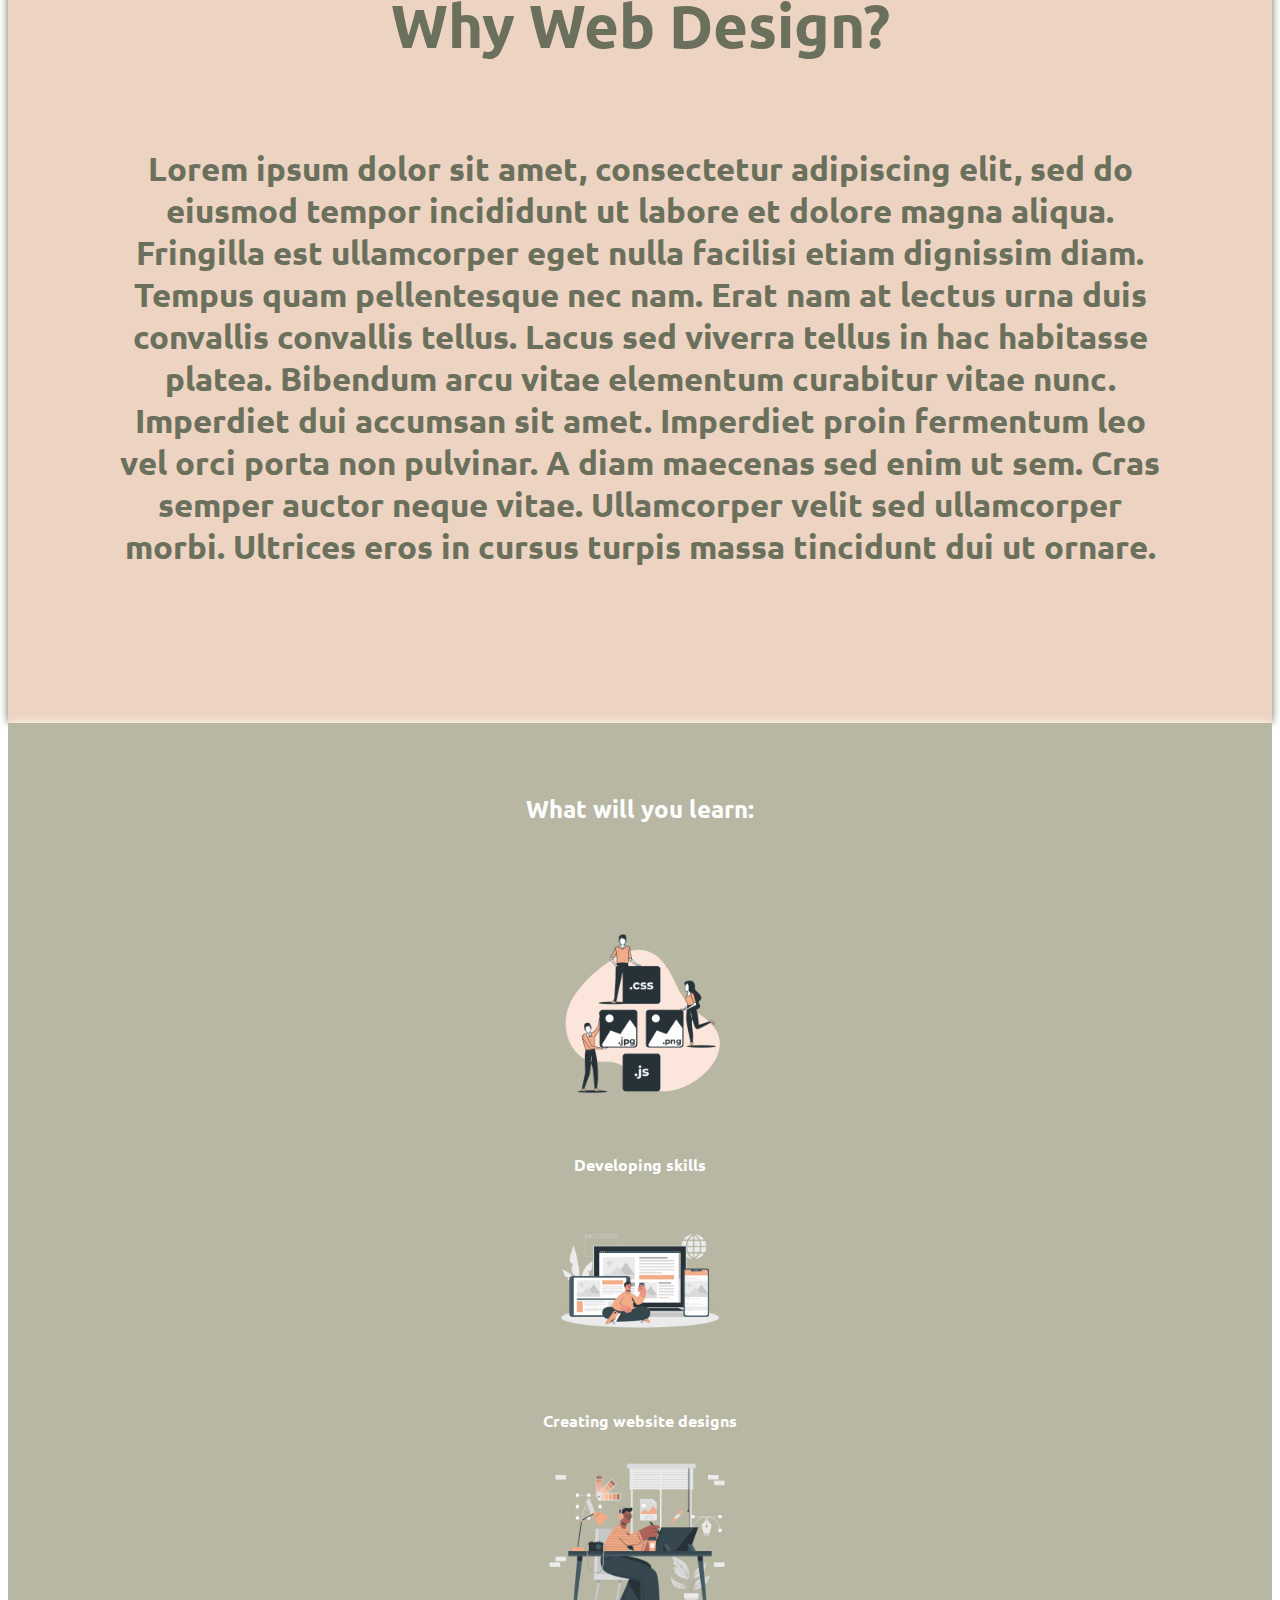
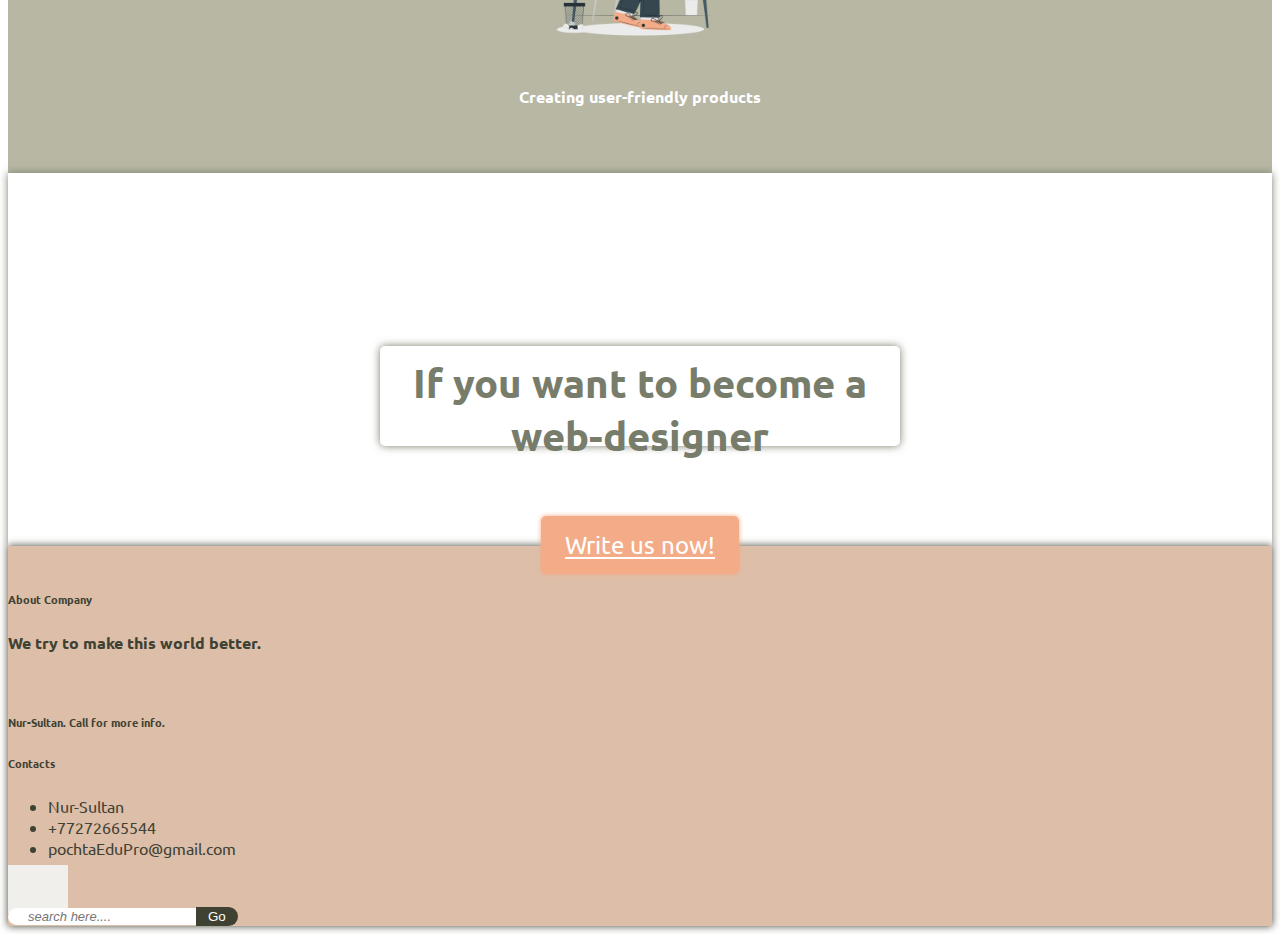
<file: webdes.html>
<!DOCTYPE html>
<html lang="en" dir="ltr">
  <head>
    <meta charset="utf-8">
    <title>EduProWeb</title>
    <link rel="icon" href="images/icon.png" >
    <link rel="stylesheet" href="css/webstyle.css">

    <!-- Fonts -->
    <link rel="preconnect" href="https://fonts.gstatic.com">
    <link href="https://fonts.googleapis.com/css2?family=Ubuntu:ital,wght@0,300;0,400;0,500;1,300&display=swap" rel="stylesheet">
    <link rel="preconnect" href="https://fonts.gstatic.com">
    <link href="https://fonts.googleapis.com/css2?family=Sriracha&display=swap" rel="stylesheet">
    <link rel="preconnect" href="https://fonts.gstatic.com">
    <link href="https://fonts.googleapis.com/css2?family=Martel:wght@200;400;700;800&display=swap" rel="stylesheet">

    <!-- FontAwesome -->
    <link rel="stylesheet" href="https://use.fontawesome.com/releases/v5.15.2/css/all.css" integrity="sha384-vSIIfh2YWi9wW0r9iZe7RJPrKwp6bG+s9QZMoITbCckVJqGCCRhc+ccxNcdpHuYu" crossorigin="anonymous">

    <!-- Bootstrap -->
    <link href="https://cdn.jsdelivr.net/npm/bootstrap@5.0.0-beta1/dist/css/bootstrap.min.css" rel="stylesheet" integrity="sha384-giJF6kkoqNQ00vy+HMDP7azOuL0xtbfIcaT9wjKHr8RbDVddVHyTfAAsrekwKmP1" crossorigin="anonymous">
  </head>
  <body>


    <!-- Navigation bar -->
    <nav class="navbar navbar-expand-lg fixed-top bg-white">
       <a class="navbar-brand" href="index.html#top" style="color:#a87e69;" target="_blank"><img src="images/icon1.png" alt="icon"> EduPro</a>
       <button class="navbar-toggler" type="button" data-toggle="collapse" data-target="#navbarSupportedContent" aria-controls="navbarSupportedContent" aria-expanded="false" aria-label="Toggle navigation">
         <span class="navbar-toggler-icon"></span>
       </button>
      <div class="collapse navbar-collapse" id="navbarSupportedContent">
      <ul class="navbar-nav ml-auto">
          <li class="nav-item">
              <a class="nav-link" href="index.html#top" target="_blank">Home page</a>
          </li>
          <li class="nav-item">
              <a class="nav-link" href="#maininfo">About</a>
          </li>
          <li class="nav-item">
              <a class="nav-link" href="#learning">Advantages</a>
          </li>
          <li class="nav-item">
              <a class="nav-link" href="#buy">Purchase</a>
          </li>
          <li class="nav-item">
              <a class="nav-link" href="#Contacts">Contacts</a>
          </li>
      </ul>
    </div>
</nav>


<!-- First container-top -->
<section id="top">
 <div class="container-fluid">
  <div class="row">
    <div class="col-lg">
      <img src="images/webka.png" alt="woman" class="img1">
        <div class="info">
            <div class="words"><p style="color:#aeae99;">Programming can be easy</p></div>
            <div class="words1"><h1>Web designer</h1></div>
        </div>
      </div>
    </div>
  </div>
</section>


<!-- container info -->
<section id="maininfo">
  <div class="container-fluid">
    <center>
      <h2 style="padding-bottom:30px;">Why Web Design?</h2>
      <h5>Lorem ipsum dolor sit amet, consectetur adipiscing elit,
      sed do eiusmod tempor incididunt ut labore et dolore magna aliqua.
      Fringilla est ullamcorper eget nulla facilisi etiam dignissim diam.
      Tempus quam pellentesque nec nam. Erat nam at lectus urna duis convallis convallis tellus.
      Lacus sed viverra tellus in hac habitasse platea. Bibendum arcu vitae elementum curabitur vitae nunc.
      Imperdiet dui accumsan sit amet. Imperdiet proin fermentum leo vel orci porta non pulvinar.
      A diam maecenas sed enim ut sem. Cras semper auctor neque vitae. Ullamcorper velit sed ullamcorper morbi.
      Ultrices eros in cursus turpis massa tincidunt dui ut ornare.</h5>
     </center>
   </div>
 </section>


    <!-- third section -->
    <section id="learning">
      <div class="container-fluid">
        <center><h2 style="padding-bottom:20px;">What will you learn:</h2></center>
        <div class="row">
          <div class="col-md-4 a">
            <center>
              <img src="images/dd.png" alt="icon" style="height: 200px;">
              <p style="padding-top:20px;">Developing skills </p>
            </center>
          </div>
          <div class="col-md-4 b">
            <center>
              <img src="images/dd1.png" alt="icon" style="height: 180px;">
              <p style="padding-top:20px;">Creating website designs</p>
            </center>
          </div>
          <div class="col-md-4 c">
            <center>
              <img src="images/dd2.png" alt="icon" style="height: 200px;">
              <p style="padding-top:20px;">Creating user-friendly products</p>
            </center>
          </div>
        </div>
     </div>
    </section>


  <!-- fourth container -->
  <section id="buy">
    <div class="container-fluid">
      <center>
        <div class="process">
          <h4 style="padding-top:10px;">If you want to become a web-designer</h4>
          <a class="btn1" href="formpage.html" role="button" target="_blank">Write us now!</a>
          </div>
      </center>
    </div>
  </section>


<!--footer-container-Contacts -->
  <section id="Contacts">
    <div class="container">
     <div class="row">
        <div class="col-md-6">
                 <h6> About Company</h6>
                 <p>We try to make this world better.</p>
                 <br>
                 <h6>Nur-Sultan. Call for more info.</h6>
        </div>
        <div class="col-md-6">
           <div class="row">
              <div class="col-md-6 px-4">
                 <h6>Contacts</h6>
                  <div class="row ">
                    <div class="col-md-4">
                       <ul>
                          <li><i class="fas fa-street-view"></i> Nur-Sultan</li>
                          <li><i class="fas fa-phone"></i> +77272665544</li>
                          <li><i class="fas fa-envelope-open-text"></i> pochtaEduPro@gmail.com</li>
                       </ul>
                    </div>
                 </div>
              </div>
              <div class="col-md-6 ">
                 <div class="social">
                    <a href="https://www.instagram.com/ibr.agimova/?hl=ru" target="_blank"><i class="fab fa-instagram"></i></a>
                    <a href="https://vk.com/1bragimova" target="_blank"><i class="fab fa-vk"></i></a>
                 </div>
                 <form class="form-footer my-3">
                    <input type="text"  placeholder="search here...." name="search">
                    <input type="button" value="Go" >
                 </form>
              </div>
            </div>
          </div>
        </div>
     </div>
  </section>


  </body>
</html>
</file>
<file: css/style.css>
.navbar-brand{
  margin-left:60px;
}
.navbar-collapse{
  margin-left: 900px;
}
.navbar{
  height:90px;
  font-family: 'Ubuntu', sans-serif;
  font-weight: lighter 300;
}
.nav-link{
  color:#a87e69;
}
.fixed-top{
    position: fixed;
}
#top{
  margin-top:60px;
  background-color: #EDD4C2;
  padding-top:90px;
  box-shadow: 10px 0 1rem;
}

.container-fluid{
  padding-top:20px;
  padding-bottom: 20px;
}
.info{
  margin-left:150px;
  margin-top: 150px;
}
.container-fluid img{
  height: 500px;
  weight:500px;
  margin-left: 100px;
}
.words{
  font-family: 'Ubuntu', sans-serif;
  font-weight: normal 300;
  font-size: 18px;
}
.words1{
   margin-top:-15px;
   font-family: 'Sriracha', cursive;
   font-weight: bold;
   font-size: 2rem;
   color:#6b705c;
}
.btn1{
  color: #fff;
  background-color: #a5a58d;
  border-color: #a5a58d;
  width:50px;
  font-size: 1.25rem;
  padding: .8rem 1.5rem;
  line-height: 1.8;
  border-radius: .3rem;
  text-align: center;
  box-shadow:0 0 5px #a5a58d;
  font-family: 'Ubuntu', sans-serif;
  font-weight: 500;
}
.btn2{
  color: #fff;
  background-color: #a5a58d;
  border-color: #a5a58d;
  width:50px;
  font-size: 1.25rem;
  padding: .5rem 1rem;
  line-height: 1.8;
  border-radius: .3rem;
  text-align: center;
  box-shadow:0 0 5px #a5a58d;
  font-family: 'Ubuntu', sans-serif;
  font-weight: normal 400;
}
#Products{
  margin-top:50px;
  margin-bottom:50px;
  padding-top:90px;
  font-family: 'Ubuntu', sans-serif;
  font-weight: normal 400;
}
.col-md-4.a{
  background-color:#ddbea9;
  padding:40px;
  color:#f0efeb;
}
.col-md-4.b{
  background-color:#eddcd2;
  padding:40px;
  color:#6b705c;
}
.col-md-4.c{
  background-color:#b7b7a4;
  padding:40px;
  color:#f0efeb;
}

#Company{
  margin-top:50px;
  margin-bottom:50px;
  padding-top:90px;
  font-family: 'Ubuntu', sans-serif;
  font-weight: normal 500;
}
.images{
  height: 28.125rem;
  width: 34.375rem;
  display:flex;
}
#Company h2{
  color:#cb997e;
}
.pp{
  color:#cb997e;
}
#Company h3{
  color:#b98b73;
}
#Contacts{
  background-color: #DDBEA9;
  padding-top:20px;
  font-family: 'Ubuntu', sans-serif;
  font-weight: normal 400;
  color:#3F4233;
  box-shadow: 0 0 .5rem;
}
.form-footer input[type="text"] {
border: none;
border-radius: 16px 0 0 16px;
outline: none;
padding-left: 10px;
}
::placeholder {
font-size: 13px;
padding-left: 10px;
font-style: italic;
}
.form-footer input[type="button"] {
border: none;
background:#3F4233;
margin-left: -5px;
color: #fff;
outline: none;
border-radius: 0 16px 16px 0;
padding: 2px 12px;
}
.social .fab {
color: #3F4233;
font-size: 22px;
padding: 10px 15px;
background: #f0efeb;
}
</file>
<file: css/cpp.css>
p{
  font-family: 'Ubuntu', sans-serif;
  font-weight: bold;
}
.navbar-brand{
  margin-left:60px;
}
.navbar-collapse{
  margin-left: 800px;
}
.navbar{
  height:50px;
  font-family: 'Ubuntu', sans-serif;
}
.nav-link{
  color:#a87e69;
}
.fixed-top{
    position: fixed;
}
#top{
  margin-top:40px;
  padding-top:90px;
  box-shadow: 0 0 .5rem;
}
.container-fluid{
  padding-top:20px;
}
.info{
  margin-left:700px;
  padding-bottom: 30px;
  margin-top: -50px;
}
.img1{
  height: 500px;
  weight:500px;
  margin-left: 450px;
  margin-top:-50px;
}
.words{
  font-family: 'Ubuntu', sans-serif;
  font-weight: 300;
  font-size: 1.5rem;
}
.words1{
   margin-top:-15px;
   font-family: 'Sriracha', cursive;
   font-weight: bold;
   font-size: 5.5rem;
   color:#6b705c;
   margin-left: 35px;
}
#maininfo{
  background-color: #EDD4C2;
  padding:100px;
  padding-top:30px;
  font-family: 'Ubuntu', sans-serif;
  font-weight: 400;
  font-size: 2.5em;
  box-shadow: 0 0 .5rem;
  color:#6b705c;
}
#learning{
  padding-top:30px;
  font-family: 'Ubuntu', sans-serif;
  font-weight: 400;
  background-color:#b7b7a4;
  padding-bottom:50px;
  box-shadow: 0 0 .5rem;
  color:white ;
}
#learning .row{
  padding-top: 50px;
}
#buy{
  padding:100px;
  font-family: 'Ubuntu', sans-serif;
  font-weight: 400;
  font-size: 2.5em;
  box-shadow: 0 0 .5rem;
  color:#787d6b;
}
.process{
  background-color: white;
  height:100px;
  width:520px;
  border-radius:5px;
  box-shadow: 0 0 .5rem;
}
.btn1{
  color: #fff;
  background-color: #F4AB87;
  border-color: #F4AB87;
  width:50px;
  font-size: 1.5rem;
  padding: .9rem 1.5rem;
  line-height: 1.8;
  border-radius: .3rem;
  text-align: center;
  box-shadow:0 0 5px #F4AB87;
  font-family: 'Ubuntu', sans-serif;
  font-weight: 400;
}
#Contacts{
  background-color: #DDBEA9;
  padding-top:20px;
  font-family: 'Ubuntu', sans-serif;
  font-weight: 400;
  color:#3F4233;
  box-shadow: 0 0 .5rem;
}
.btn-footer {
color: grey;
text-decoration: none;
border: 1px solid;
border-radius: 43px;
font-size: 13px;
padding: 7px 30px;
line-height: 47px;
}
.form-footer input[type="text"] {
border: none;
border-radius: 16px 0 0 16px;
outline: none;
padding-left: 10px;
}
::placeholder {
font-size: 13px;
padding-left: 10px;
font-style: italic;
}
.form-footer input[type="button"] {
border: none;
background:#3F4233;
margin-left: -5px;
color: #fff;
outline: none;
border-radius: 0 16px 16px 0;
padding: 2px 12px;
}
.social .fab {
color: #3F4233;
font-size: 22px;
padding: 10px 15px;
background: #f0efeb;
}
</file>
<file: css/formpagestyle.css>
.body{
  background-color:#EDD4C2;
  margin:50px;
  color:#6b705c;
  font-family: 'Ubuntu', sans-serif;
}
input[type=submit]{
  background-color: #3F4233;
  color:white;
  border-radius: 8px;
  border-color: #3F4233;
  height:40px;
  width:80px;
  font-family: 'Ubuntu', sans-serif;
  box-shadow:0 0 2px;
}
input[type=reset]{
   background-color: #3F4233;
   color:white;
   border-radius: 8px;
   border-color: #3F4233;
   height:40px;
   width:80px;
   font-family: 'Ubuntu', sans-serif;
   box-shadow:0 0 2px;
}
input[type=email]{
  border-radius: 8px;
  box-shadow:0 0 2px;
  border-color: white;
}
input[type=text]{
  border-radius: 8px;
  box-shadow:0 0 2px;
  border-color: white;
}
.form{
  box-shadow: 0 0 5px black;
  background-color: white;
  width:20em;
  padding:20px;
  border-radius: 8px;
  color:#3F4233;
}
</file>
<file: css/java.css>
p{
  font-family: 'Ubuntu', sans-serif;
  font-weight: bold;
}
.navbar-brand{
  margin-left:60px;
}
.navbar-collapse{
  margin-left: 800px;
}
.navbar{
  height:50px;
  font-family: 'Ubuntu', sans-serif;
}
.nav-link{
  color:#a87e69;
}
.fixed-top{
    position: fixed;
}
#top{
  margin-top:40px;
  padding-top:90px;
  box-shadow: 0 0 .5rem;
}
.container-fluid{
  padding-top:20px;
}
.info{
  margin-left:700px;
  padding-bottom: 30px;
  margin-top: -50px;
}
.img1{
  height: 500px;
  weight:500px;
  margin-left: 450px;
  margin-top:-50px;
}
.words{
  font-family: 'Ubuntu', sans-serif;
  font-weight: 300;
  font-size: 1.5rem;
}
.words1{
   margin-top:-15px;
   font-family: 'Sriracha', cursive;
   font-weight: bold;
   font-size: 5.5rem;
   color:#6b705c;
   margin-left: 35px;
}
#maininfo{
  background-color: #EDD4C2;
  padding:100px;
  padding-top:30px;
  font-family: 'Ubuntu', sans-serif;
  font-weight: 400;
  font-size: 2.5em;
  box-shadow: 0 0 .5rem;
  color:#6b705c;
}
#learning{
  padding-top:30px;
  font-family: 'Ubuntu', sans-serif;
  font-weight: 400;
  background-color:#b7b7a4;
  padding-bottom:50px;
  box-shadow: 0 0 .5rem;
  color:white ;
}
#learning .row{
  padding-top: 50px;
}
#buy{
  padding:100px;
  font-family: 'Ubuntu', sans-serif;
  font-weight: 400;
  font-size: 2.5em;
  box-shadow: 0 0 .5rem;
  color:#787d6b;
}
.process{
  background-color: white;
  height:100px;
  width:520px;
  border-radius:5px;
  box-shadow: 0 0 .5rem;
}
.btn1{
  color: #fff;
  background-color: #F4AB87;
  border-color: #F4AB87;
  width:50px;
  font-size: 1.5rem;
  padding: .9rem 1.5rem;
  line-height: 1.8;
  border-radius: .3rem;
  text-align: center;
  box-shadow:0 0 5px #F4AB87;
  font-family: 'Ubuntu', sans-serif;
  font-weight: 400;
}
#Contacts{
  background-color: #DDBEA9;
  padding-top:20px;
  font-family: 'Ubuntu', sans-serif;
  font-weight: 400;
  color:#3F4233;
  box-shadow: 0 0 .5rem;
}
.btn-footer {
color: grey;
text-decoration: none;
border: 1px solid;
border-radius: 43px;
font-size: 13px;
padding: 7px 30px;
line-height: 47px;
}
.form-footer input[type="text"] {
border: none;
border-radius: 16px 0 0 16px;
outline: none;
padding-left: 10px;
}
::placeholder {
font-size: 13px;
padding-left: 10px;
font-style: italic;
}
.form-footer input[type="button"] {
border: none;
background:#3F4233;
margin-left: -5px;
color: #fff;
outline: none;
border-radius: 0 16px 16px 0;
padding: 2px 12px;
}
.social .fab {
color: #3F4233;
font-size: 22px;
padding: 10px 15px;
background: #f0efeb;
}
</file>
<file: css/webstyle.css>
p{
  font-family: 'Ubuntu', sans-serif;
  font-weight: bold;
}
.navbar-brand{
  margin-left:60px;
}
.navbar-collapse{
  margin-left: 800px;
}
.navbar{
  height:50px;
  font-family: 'Ubuntu', sans-serif;
}
.nav-link{
  color:#a87e69;
}
.fixed-top{
    position: fixed;
}
#top{
  margin-top:40px;
  padding-top:90px;
  box-shadow: 0 0 .5rem;
}
.container-fluid{
  padding-top:20px;
}
.info{
  margin-left:700px;
  padding-bottom: 30px;
  margin-top: -50px;
}
.img1{
  height: 500px;
  weight:500px;
  margin-left: 450px;
  margin-top:-50px;
}
.words{
  font-family: 'Ubuntu', sans-serif;
  font-weight: 300;
  font-size: 1.5rem;
}
.words1{
   margin-top:-15px;
   font-family: 'Sriracha', cursive;
   font-weight: bold;
   font-size: 5.5rem;
   color:#6b705c;
   margin-left: 35px;
}
#maininfo{
  background-color: #EDD4C2;
  padding:100px;
  padding-top:30px;
  font-family: 'Ubuntu', sans-serif;
  font-weight: 400;
  font-size: 2.5em;
  box-shadow: 0 0 .5rem;
  color:#6b705c;
}
#learning{
  padding-top:30px;
  font-family: 'Ubuntu', sans-serif;
  font-weight: 400;
  background-color:#b7b7a4;
  padding-bottom:50px;
  box-shadow: 0 0 .5rem;
  color:white;
}
#learning .row{
  padding-top: 50px;
}
#buy{
  padding:100px;
  font-family: 'Ubuntu', sans-serif;
  font-weight: 400;
  font-size: 2.5em;
  box-shadow: 0 0 .5rem;
  color:#787d6b;
}
.process{
  background-color: white;
  height:100px;
  width:520px;
  border-radius:5px;
  box-shadow: 0 0 .5rem;
}
.btn1{
  color: #fff;
  background-color: #F4AB87;
  border-color: #F4AB87;
  width:50px;
  font-size: 1.5rem;
  padding: .9rem 1.5rem;
  line-height: 1.8;
  border-radius: .3rem;
  text-align: center;
  box-shadow:0 0 5px #F4AB87;
  font-family: 'Ubuntu', sans-serif;
  font-weight: 400;
}
#Contacts{
  background-color: #DDBEA9;
  padding-top:20px;
  font-family: 'Ubuntu', sans-serif;
  font-weight: 400;
  color:#3F4233;
  box-shadow: 0 0 .5rem;
}
.btn-footer {
color: grey;
text-decoration: none;
border: 1px solid;
border-radius: 43px;
font-size: 13px;
padding: 7px 30px;
line-height: 47px;
}
.form-footer input[type="text"] {
border: none;
border-radius: 16px 0 0 16px;
outline: none;
padding-left: 10px;
}
::placeholder {
font-size: 13px;
padding-left: 10px;
font-style: italic;
}
.form-footer input[type="button"] {
border: none;
background:#3F4233;
margin-left: -5px;
color: #fff;
outline: none;
border-radius: 0 16px 16px 0;
padding: 2px 12px;
}
.social .fab {
color: #3F4233;
font-size: 22px;
padding: 10px 15px;
background: #f0efeb;
}
</file>
